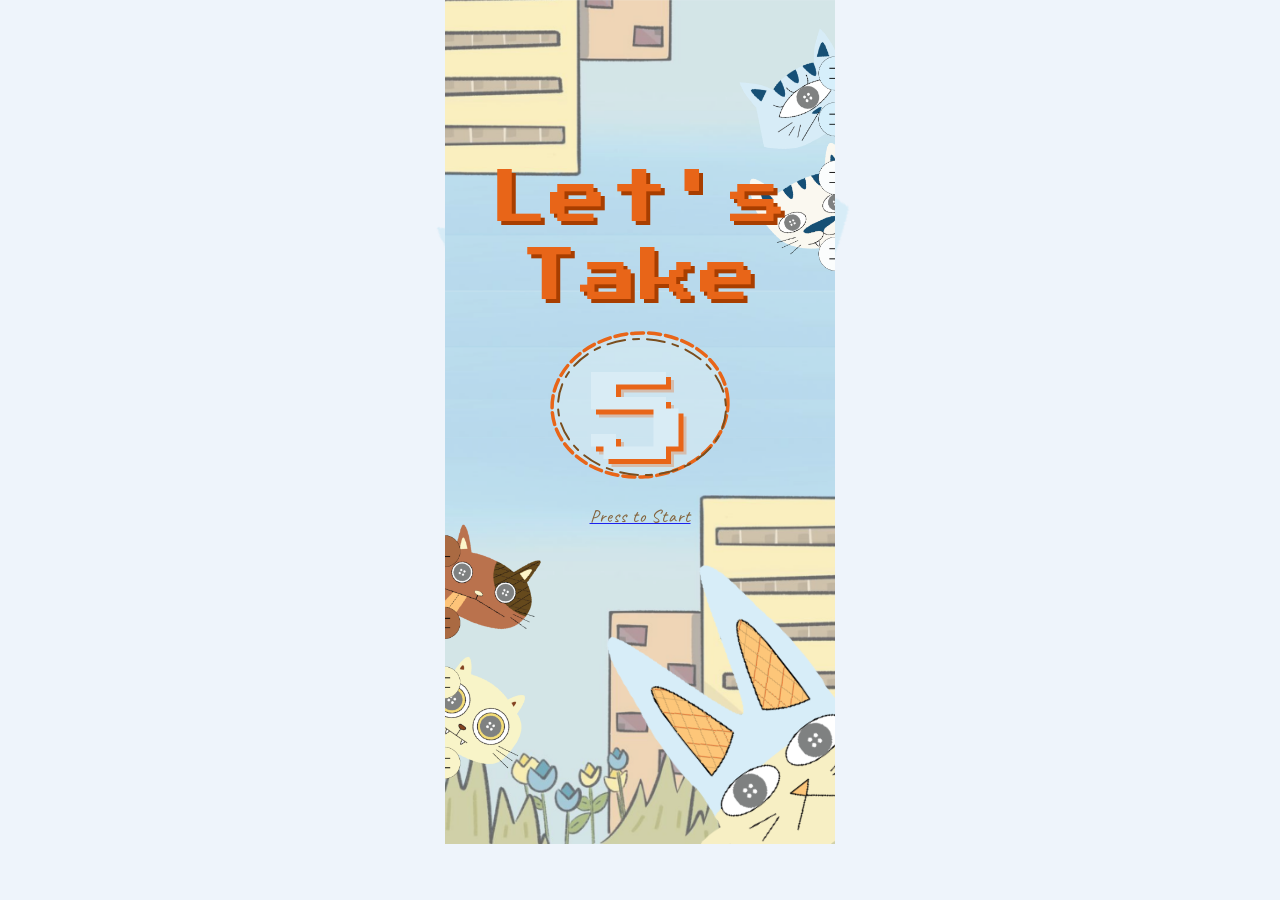
<file: index.html>
<!DOCTYPE html>
<html lang="en">
<head>
<meta charset="UTF-8">
<meta name="viewport" content="width=device-width, initial-scale=1.0, maximum-scale=1.0">
<title>Let's Take 5</title>
<link href="https://fonts.googleapis.com/css2?family=Press+Start+2P&family=Caveat:wght@600&display=swap" rel="stylesheet">
<link rel="stylesheet" href="styles.css">
</head>
<body>

<div id="phone">
  <!-- ════ TOP LEFT GRAPHIC ════ -->
  <img id="left-graphic" src="graphics/microsite quiz cats2.png" alt="top left graphic" />

  <!-- ════ TOP RIGHT GRAPHIC ════ -->
  <img id="active-graphic" src="graphics/microsite quiz (1).png" alt="top right graphic" />

  

<!-- ════ TITLE ════ -->
<div class="title-wrap">
  <span class="title-line">Let's</span>
  <span class="title-line">Take</span>
</div>


<!-- ════ BIG 5 BUTTON ════ -->
<a class="btn-wrap" id="startBtn" href="start.html" onclick="goStart(event)" role="button" aria-label="Press to start">
  <div class="btn-inner">
  <svg class="oval-svg" width="220" height="180" viewBox="0 0 220 180" xmlns="http://www.w3.org/2000/svg">
    <!-- hand-drawn oval ring 1 -->
    <ellipse class="oval-ring" cx="110" cy="88" rx="88" ry="72"
      fill="#ddeef5" fill-opacity="0.55"
      stroke="#e86518" stroke-width="3.5"
      stroke-dasharray="12 5"
      stroke-linecap="round"
      transform="rotate(-4, 110, 88)"/>
    <!-- hand-drawn oval ring 2 (offset for sketch feel) -->
    <ellipse cx="112" cy="90" rx="84" ry="68"
      fill="none"
      stroke="#7a4e1e" stroke-width="2"
      stroke-dasharray="18 8 6 8"
      stroke-linecap="round"
      transform="rotate(3, 112, 90)"/>
    <!-- ripple placeholder -->
    <circle id="rippleEl" cx="110" cy="88" r="0" fill="none" stroke="#e86518" stroke-width="2" opacity="0"/>
  </svg>
  <!-- Pixel 5 overlaid -->
  <div class="pixel-5">5</div>
  <div class="press-label">Press to Start</div>
  </div>
</a>




  <!-- ════ BOTTOM RIGHT GRAPHIC ════ -->
  <img id="bottom-right-graphic" src="graphics/microsite quiz bigcat1.png" alt="bottom right graphic" />

</div><!-- /#phone -->

<script>
function goStart(e) {
  e.preventDefault();
  const btn = document.getElementById('startBtn');
  const ripple = document.getElementById('rippleEl');

  // animate ripple
  ripple.setAttribute('r', '10');
  ripple.setAttribute('opacity', '0.6');
  ripple.style.animation = 'none';
  void ripple.offsetWidth;
  ripple.style.animation = 'ripple 0.5s ease-out forwards';

  // brief delay then navigate
  setTimeout(() => {
    window.location.href = 'start.html';
  }, 400);
}
</script>

</body>
</html>
</file>
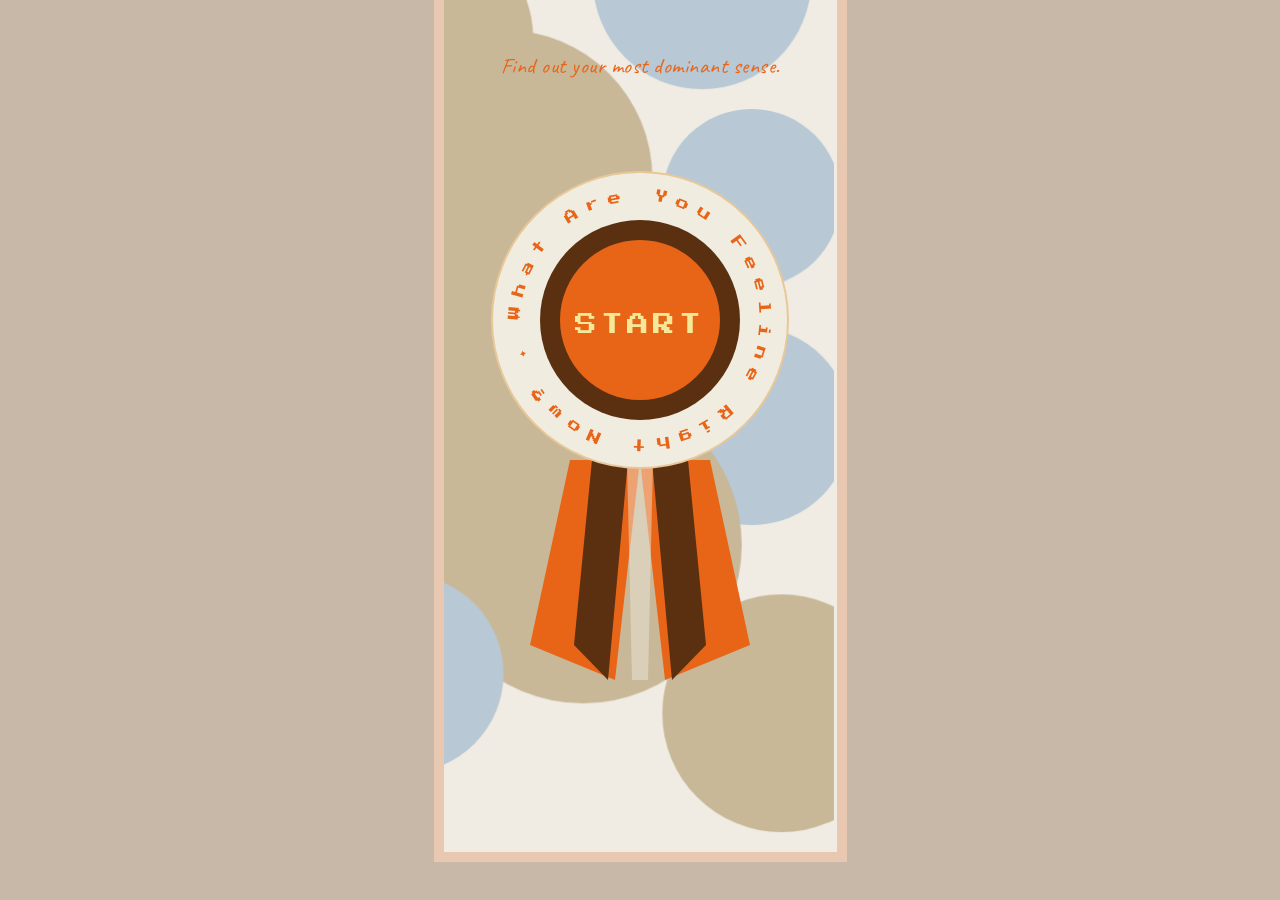
<file: quiz.html>
<!DOCTYPE html>
<html lang="en">
<head>
<meta charset="UTF-8">
<meta name="viewport" content="width=device-width, initial-scale=1.0, maximum-scale=1.0">
<title>Feeline Personality Quiz</title>
<link href="https://fonts.googleapis.com/css2?family=Press+Start+2P&family=Caveat:wght@600&display=swap" rel="stylesheet">
<style>
* { margin: 0; padding: 0; box-sizing: border-box; }

body {
  width: 100%;
  min-height: 100vh;
  background: #c8b8a8;
  display: flex;
  align-items: flex-start;
  justify-content: center;
  font-family: 'Press Start 2P', monospace;
}

#phone {
  position: relative;
  width: 393px;
  height: 852px;
  overflow: hidden;
  flex-shrink: 0;
  /* soft peach border like reference */
  outline: 10px solid #e8c8b0;
  background: #f0ece4;
}

/* ── BACKGROUND CIRCLES canvas ── */
#bgCanvas {
  position: absolute;
  top: 0; left: 0;
  width: 390px;
  height: 844px;
  display: block;
}

/* ── SUBTITLE TEXT ── */
.subtitle {
  position: absolute;
  top: 52px;
  left: 0; right: 0;
  text-align: center;
  font-family: 'Caveat', cursive;
  font-size: 22px;
  color: #e86518;
  letter-spacing: 0.5px;
  z-index: 5;
  pointer-events: none;
}

/* ── ROSETTE WRAPPER ── */
#rosette-wrap {
  position: absolute;
  top: 170px;
  left: 50%;
  transform: translateX(-50%);
  width: 320px;
  display: flex;
  flex-direction: column;
  align-items: center;
  cursor: pointer;
  z-index: 10;
  -webkit-tap-highlight-color: transparent;
}

/* ── IDLE BOB ANIMATION ── */
@keyframes rosetteBob {
  0%,100% { transform: translateX(-50%) translateY(0px);   }
  50%      { transform: translateX(-50%) translateY(-10px); }
}
@keyframes rosetteHover {
  0%,100% { transform: translateX(-50%) translateY(0px) scale(1.06) rotate(-1deg); }
  25%      { transform: translateX(-50%) translateY(-8px) scale(1.07) rotate(1.5deg); }
  75%      { transform: translateX(-50%) translateY(-4px) scale(1.065) rotate(-1.5deg); }
}
@keyframes ringRotate {
  from { transform: rotate(0deg); }
  to   { transform: rotate(360deg); }
}
@keyframes ringRotateFast {
  from { transform: rotate(0deg); }
  to   { transform: rotate(360deg); }
}
@keyframes startPulse {
  0%,100% { letter-spacing: 4px; text-shadow: 2px 2px 0 #a06000; }
  50%      { letter-spacing: 7px; text-shadow: 3px 3px 0 #c07800, 0 0 16px rgba(255,180,60,0.5); }
}
@keyframes ribbonWave {
  0%,100% { transform: skewX(0deg) scaleY(1); }
  30%      { transform: skewX(3deg) scaleY(1.02); }
  70%      { transform: skewX(-3deg) scaleY(1.02); }
}
@keyframes pressDown {
  0%   { transform: translateX(-50%) scale(1); }
  40%  { transform: translateX(-50%) scale(0.94) translateY(6px); }
  70%  { transform: translateX(-50%) scale(1.02) translateY(-2px); }
  100% { transform: translateX(-50%) scale(1) translateY(0); }
}
@keyframes sparkleOut {
  0%   { transform: scale(0) rotate(0deg);   opacity: 1; }
  60%  { transform: scale(1.4) rotate(200deg); opacity: 1; }
  100% { transform: scale(1) rotate(360deg);  opacity: 0; }
}
@keyframes catBounce {
  0%,100% { transform: translateY(0px); }
  50%      { transform: translateY(-5px); }
}

/* idle animation */
#rosette-wrap { animation: rosetteBob 2.8s ease-in-out infinite; }
#rosette-wrap:hover { animation: rosetteHover 1.4s ease-in-out infinite; }
#rosette-wrap:active { animation: pressDown 0.35s ease forwards; }

#outer-ring-svg {
  animation: ringRotate 12s linear infinite;
}
#rosette-wrap:hover #outer-ring-svg {
  animation: ringRotateFast 3s linear infinite;
}

.start-label {
  font-family: 'Press Start 2P', monospace;
  font-size: 22px;
  color: #f5e898;
  animation: startPulse 1.8s ease-in-out infinite;
  position: absolute;
  top: 50%; left: 50%;
  transform: translate(-50%, -50%);
  white-space: nowrap;
  pointer-events: none;
  z-index: 15;
}

.ribbon-svg {
  animation: ribbonWave 2.8s ease-in-out infinite;
  transform-origin: top center;
}
#rosette-wrap:hover .ribbon-svg {
  animation: ribbonWave 0.9s ease-in-out infinite;
}

.sparkle-el {
  position: absolute;
  font-size: 16px;
  pointer-events: none;
  z-index: 20;
  animation: sparkleOut 0.65s ease-out forwards;
  user-select: none;
}
</style>
</head>
<body>
<div id="phone">

  <!-- ── BACKGROUND ── -->
  <canvas id="bgCanvas" width="393" height="852"></canvas>

  <!-- ── SUBTITLE ── -->
  <p class="subtitle">Find out your most dominant sense.</p>

  <!-- ── ROSETTE + RIBBONS ── -->
  <div id="rosette-wrap" onclick="handleStart(event)">

    <!-- ROSETTE DISC -->
    <svg style="position:relative; z-index:9; display:block;"
      width="300" height="300" viewBox="0 0 300 300" xmlns="http://www.w3.org/2000/svg">

      <!-- cream outer disc -->
      <circle cx="150" cy="150" r="148" fill="#f0ece0" stroke="#e8c898" stroke-width="2"/>

      <!-- rotating text ring -->
      <g id="outer-ring-svg" style="transform-origin:150px 150px;">
        <defs>
          <path id="textCircle" d="M 150,150 m -118,0 a 118,118 0 1,1 236,0 a 118,118 0 1,1 -236,0"/>
        </defs>
        <text font-family="'Press Start 2P', monospace" font-size="13.5" fill="#e86518" letter-spacing="8">
          <textPath href="#textCircle" startOffset="0%">
            What Are You Feeline Right Now? ✦
          </textPath>
        </text>
      </g>

      <!-- dark brown ring -->
      <circle cx="150" cy="150" r="100" fill="#5a3010"/>

      <!-- orange centre -->
      <circle cx="150" cy="150" r="80" fill="#e86518"/>

      <!-- START centred in SVG -->
      <text x="150" y="158" text-anchor="middle" dominant-baseline="middle"
        font-family="'Press Start 2P', monospace" font-size="22"
        fill="#f5e898" letter-spacing="4">START</text>
    </svg>

    <!-- no separate START overlay needed -->

    <!-- RIBBONS directly below disc -->
    <svg class="ribbon-svg" style="display:block; position:relative; z-index:8; margin-top:-10px;"
      width="220" height="220" viewBox="0 0 220 220" xmlns="http://www.w3.org/2000/svg">
      <!-- left ribbon tail -->
      <polygon points="40,0 110,0 85,220 0,185"   fill="#e86518"/>
      <polygon points="62,0 98,0  78,220 44,185"  fill="#5a3010"/>
      <!-- right ribbon tail -->
      <polygon points="110,0 180,0 220,185 135,220" fill="#e86518"/>
      <polygon points="122,0 158,0 176,185 142,220" fill="#5a3010"/>
      <!-- cream centre stripe -->
      <polygon points="97,0 123,0 118,220 102,220" fill="#f0ece0" opacity="0.45"/>
    </svg>

  </div><!-- /#rosette-wrap -->

</div><!-- /#phone -->

<script>
/* ── Draw background circles ── */
(function() {
  const c = document.getElementById('bgCanvas');
  const ctx = c.getContext('2d');
  ctx.fillStyle = '#f0ece4';
  ctx.fillRect(0, 0, 390, 844);

  const circles = [
    { x:  -30, y:  40, r: 120, colors: ['#c8b898','#e0ceb0','#f0e8d0'] },
    { x:  260, y:  -20, r: 110, colors: ['#b8c8d4','#ccdae4','#deeaf2'] },
    { x:   60, y: 180, r: 150, colors: ['#c8b898','#ddd0b8','#f0e8d4'] },
    { x:  310, y: 200, r:  90, colors: ['#b8c8d4','#ccdae4'] },
    { x: -20,  y: 400, r: 130, colors: ['#c8b898','#ddd0b8'] },
    { x: 310,  y: 430, r: 100, colors: ['#b8c8d4','#dde8f0'] },
    { x: 140,  y: 550, r: 160, colors: ['#c8b898','#e0d0b8','#f0e8d4'] },
    { x: -40,  y: 680, r: 100, colors: ['#b8c8d4','#ccdae4'] },
    { x: 340,  y: 720, r: 120, colors: ['#c8b898','#ddd0b8'] },
  ];

  circles.forEach(({ x, y, r, colors }) => {
    // draw concentric rings
    const rings = 3;
    for (let i = rings; i >= 0; i--) {
      ctx.beginPath();
      ctx.arc(x, y, r * (1 - i * 0.22), 0, Math.PI * 2);
      ctx.fillStyle = colors[Math.min(i, colors.length - 1)];
      ctx.fill();
    }
  });
})();

/* ── Sparkle on click ── */
const STARS = ['✦','✧','★','✨','◆','⭐'];
function spawnSparkles() {
  const wrap = document.getElementById('rosette-wrap');
  const phone = document.getElementById('phone');
  const wr = wrap.getBoundingClientRect();
  const pr = phone.getBoundingClientRect();
  const cx = (wr.left - pr.left) + wr.width / 2;
  const cy = (wr.top  - pr.top)  + 150; // centre of rosette disc
  for (let i = 0; i < 10; i++) {
    const s = document.createElement('div');
    s.className = 'sparkle-el';
    s.textContent = STARS[Math.floor(Math.random() * STARS.length)];
    const angle = (Math.PI * 2 / 10) * i + Math.random() * 0.3;
    const dist  = 130 + Math.random() * 50;
    s.style.left  = (cx + Math.cos(angle) * dist - 8) + 'px';
    s.style.top   = (cy + Math.sin(angle) * dist - 8) + 'px';
    s.style.color = ['#e86518','#ffaa40','#ff6030','#ffd060','#7ac8e8','#f0d080'][Math.floor(Math.random()*6)];
    s.style.animationDelay = (i * 0.05) + 's';
    phone.appendChild(s);
    setTimeout(() => s.remove(), 750);
  }
}

function handleStart(e) {
  e.preventDefault();
  spawnSparkles();
  // navigate after short delay
  setTimeout(() => {
    window.location.href = 'quiz-questions.html';
  }, 400);
}
</script>
</body>
</html>
</file>
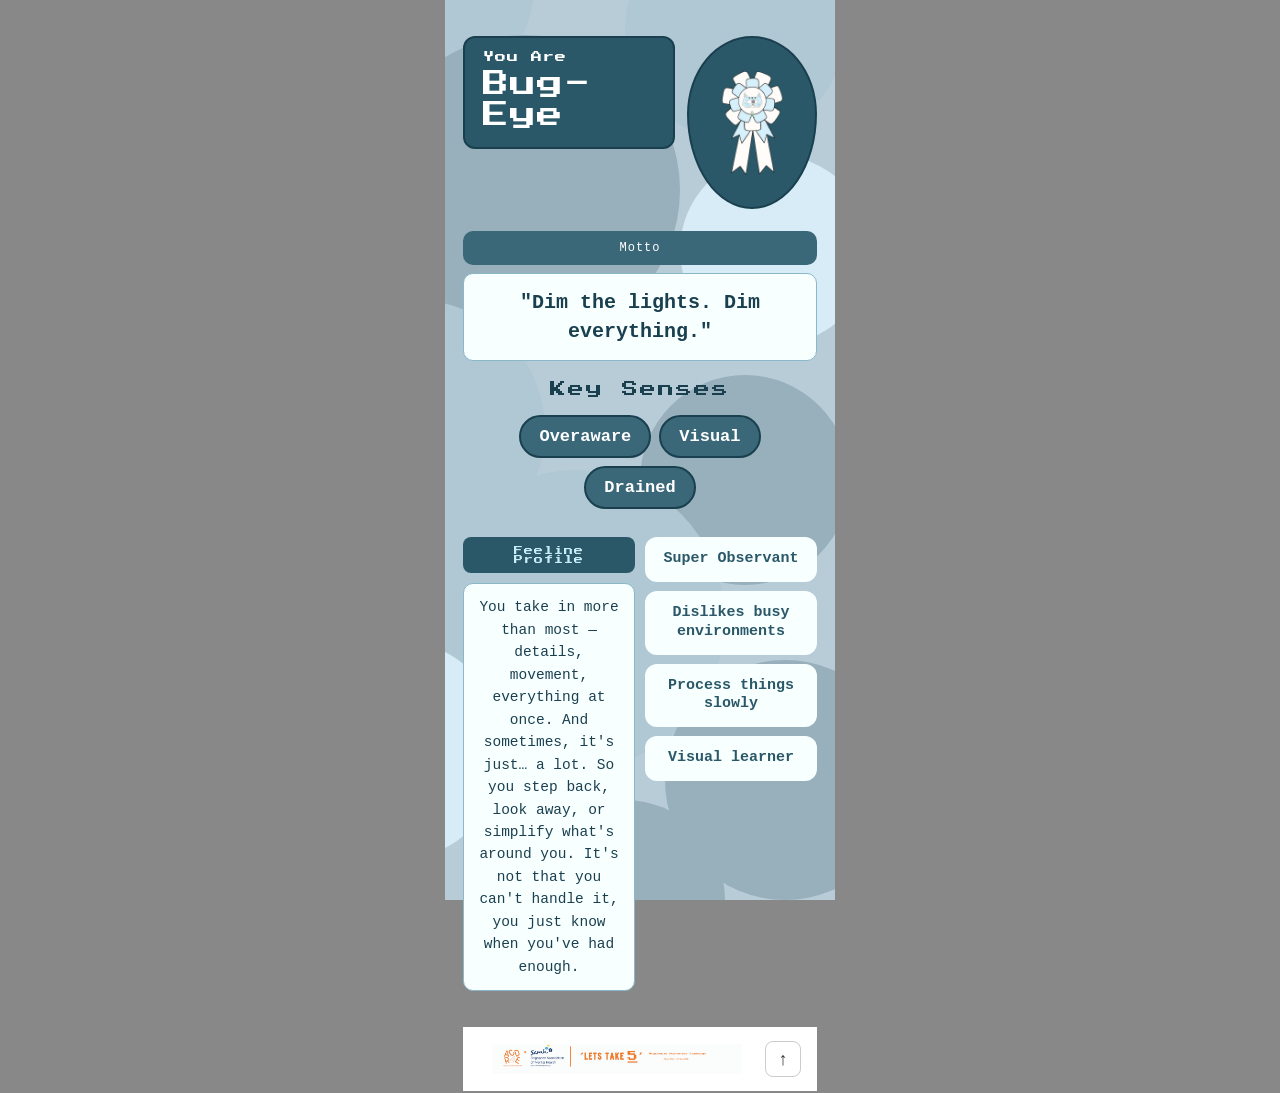
<file: result-bugeye.html>
<!DOCTYPE html>
<html lang="en">
<head>
<meta charset="UTF-8">
<meta name="viewport" content="width=device-width, initial-scale=1.0, maximum-scale=1.0">
<title>Your Feeline Result</title>
<link href="https://fonts.googleapis.com/css2?family=Press+Start+2P&family=Caveat:wght@500;600;700&display=swap" rel="stylesheet">
<style>
* { margin: 0; padding: 0; box-sizing: border-box; }

body {
  display: flex;
  justify-content: center;
  background: #888;
  font-family: 'Agrandir - Free For Personal Use/Agrandir-GrandLight.otf', monospace;
  font-size: 10px;
}

#phone {
  position: relative;
  width: 390px;
  min-height: 844px;
  overflow-x: hidden;
  overflow-y: auto;
  flex-shrink: 0;
  scrollbar-width: none;
}
#phone::-webkit-scrollbar { display: none; }

/* ── BG CANVAS ── */
#bgCanvas {
  position: fixed;
  top: 0; left: 50%;
  transform: translateX(-50%);
  width: 390px;
  height: 100vh;
  z-index: 0;
  pointer-events: none;
}

/* ── ALL CONTENT ── */
.page {
  position: relative;
  z-index: 1;
  padding: 36px 18px 0;
}

/* ── TOP ROW: name box + medal ── */
.top-row {
  display: flex;
  align-items: flex-start;
  gap: 12px;
  margin-bottom: 22px;
  opacity: 0;
  animation: slideInLeft 0.55s cubic-bezier(.34,1.28,.64,1) 0.1s forwards;
}
.name-block {
  flex: 1;
}
.you-are-label {
  font-family: 'Press Start 2P', monospace;
  font-size: 11px;
  display: block;
  margin-bottom: 6px;
  letter-spacing: 1px;
}
.char-name {
  font-family: 'Press Start 2P', monospace;
  font-size: 26px;
  line-height: 1.2;
  display: block;
  letter-spacing: 1px;
}
.name-box {
  border-radius: 12px;
  border-width: 2.5px;
  border-style: solid;
  padding: 14px 18px 16px;
}

/* medal placeholder (right of name) */
.medal-placeholder {
  width: 130px;
  flex-shrink: 0;
  aspect-ratio: 3/4;
  border-radius: 50% 50% 50% 50% / 45% 45% 55% 55%;
  border-width: 2px;
  border-style: solid;
  display: flex;
  align-items: center;
  justify-content: center;
  font-family: 'Press Start 2P', monospace;
  font-size: 7px;
  text-align: center; 
  line-height: 1.8;
  padding: 10px;
  opacity: 0;
  animation: slideInRight 0.55s cubic-bezier(.34,1.28,.64,1) 0.2s forwards;
  position: relative;
  overflow: hidden;
}

.medal-placeholder img {
  width: 220px;
  height: 220px;
  object-fit: contain;
  display: block;
}

/* ribbon tails under medal */
.medal-placeholder::after {
  content: '';
  position: absolute;
  bottom: -18px; left: 50%;
  transform: translateX(-50%);
  width: 60px; height: 40px;
  border-left: 18px solid transparent;
  border-right: 18px solid transparent;
}

/* ── MOTTO ── */
.motto-section {
  margin-bottom: 20px;
  opacity: 0;
  animation: fadeUp 0.5s ease 0.35s forwards;
}
.motto-label {
  font-family: 'Schoolbell-Regular.ttf', monospace;
  font-size: 12px;
  letter-spacing: 1px;
  text-align: center;
  padding: 10px;
  border-radius: 10px;
  margin-bottom: 8px;
  display: block;
}
.motto-text {
  font-family: 'Schoolbell-Regular.ttf',monospace;
  border-radius: 10px;
  padding: 14px 18px;
  font-size: 20px;
  font-weight: 600;
  line-height: 1.45;
  text-align: center;
  border-width: 1.5px;
  border-style: solid;
  
}

/* ── KEY SENSES ── */
.senses-section {
  margin-bottom: 28px;
  text-align: center;
}
.senses-title {
  font-family: 'Press Start 2P', monospace;
  font-size: 16px;
  letter-spacing: 2px;
  margin-bottom: 18px;
  display: block;
  opacity: 0;
  animation: fadeUp 0.5s ease 0.5s forwards;
}
.senses-pills {
  display: flex;
  justify-content: center;
  gap: 8px;
  flex-wrap: wrap;
}
.sense-pill {
  border-radius: 50px;
  padding: 10px 18px;
  font-size: 17px;
  font-weight: 600;
  border-width: 2px;
  border-style: solid;
  opacity: 0;
  white-space: nowrap;
}
.sense-pill:nth-child(1) { animation: popIn 0.45s cubic-bezier(.34,1.56,.64,1) 0.58s forwards; }
.sense-pill:nth-child(2) { animation: popIn 0.45s cubic-bezier(.34,1.56,.64,1) 0.68s forwards; }
.sense-pill:nth-child(3) { animation: popIn 0.45s cubic-bezier(.34,1.56,.64,1) 0.78s forwards; }

/* ── PROFILE SECTION ── */
.profile-section {
  display: grid;
  grid-template-columns: 1fr 1fr;
  gap: 10px;
  margin-bottom: 0;
  padding-bottom: 28px;
  opacity: 0;
  animation: fadeUp 0.55s ease 0.85s forwards;
}
.profile-left { display: flex; flex-direction: column; gap: 10px; }
.profile-label {
  font-family: 'Press Start 2P', monospace;
  font-size: 9px;
  letter-spacing: 1px;
  padding: 9px 12px;
  border-radius: 8px;
  display: block;
  text-align: center;
}
.profile-text-box {
  border-radius: 10px;
  padding: 12px 14px;
  font-size: 14.5px;
  font-weight: 500;
  line-height: 1.55;
  text-align: center;
  flex: 1;
  border-width: 1.5px;
  border-style: solid;
  font-family: 'Schoolbell-Regular.ttf', monospace;
}
.profile-right { display: flex; flex-direction: column; gap: 9px; }
.trait-pill {
  border-radius: 12px;
  padding: 13px 12px;
  font-size: 15px;
  font-weight: 600;
  text-align: center;
  line-height: 1.25;
  border-width: 0;
}

/* ── FOOTER ── */
.footer {
  position: relative;
  z-index: 2;
  background: #fff;
  padding: 14px 16px;
  margin-top: 8px;
  display: flex;
  align-items: center;
  gap: 10px;
  opacity: 0;
  animation: fadeUp 0.4s ease 1.1s forwards;
}
.footer-img {
  flex: 1;
  width: 100%;
  max-height: 30px;
  object-fit: contain;
  display: inline-block;
}
.share-btn-img {
  width: 36px;
  height: 36px;
  border-radius: 8px;
  border: 1.5px solid rgba(0,0,0,0.2);
  background: transparent;
  display: flex;
  align-items: center;
  justify-content: center;
  font-size: 18px;
  color: #333;
  cursor: pointer;
  flex-shrink: 0;
}
.share-btn-img:hover {
  background: rgba(0,0,0,0.05);
}

/* ── KEYFRAMES ── */
@keyframes slideInLeft {
  from { opacity: 0; transform: translateX(-30px); }
  to   { opacity: 1; transform: translateX(0); }
}
@keyframes slideInRight {
  from { opacity: 0; transform: translateX(30px); }
  to   { opacity: 1; transform: translateX(0); }
}
@keyframes fadeUp {
  from { opacity: 0; transform: translateY(18px); }
  to   { opacity: 1; transform: translateY(0); }
}
@keyframes popIn {
  from { opacity: 0; transform: scale(0.6); }
  to   { opacity: 1; transform: scale(1); }
}
@keyframes bobFloat {
  0%,100% { transform: translateY(0px) rotate(0deg); }
  50%      { transform: translateY(-6px) rotate(1.5deg); }
}
.medal-placeholder.loaded {
  animation: bobFloat 3s ease-in-out infinite !important;
  opacity: 1;
}
</style>
</head>
<body>
<canvas id="bgCanvas" width="390" height="844"></canvas>
<div id="phone">
  <div class="page" id="pageContent">
    <!-- injected by JS -->
  </div>
</div>

<script>
/* ══════════ THEME DATA ══════════ */
const CHARS = {
  a: {
    name: 'Echo',
    img: 'graphics/echomedal.png',
    theme: {
      bg: '#e86518',
      bgCircles: ['#f07828','#d05810','#f89050','#e07030','#c84808','#faa060','#d86020'],
      nameBg: '#f5f0d0', nameBorder: '#e86518', nameText: '#e86518',
      mottoLabelBg: '#e86518', mottoLabelText: '#fff',
      mottoBoxBg: '#d0e8f8', mottoBoxBorder: '#a0c8e8', mottoBoxText: '#3060a0',
      sensesTitle: '#fff',
      pillBg: '#f5f0d0', pillBorder: '#e86518', pillText: '#e86518',
      profileLabelBg: '#d05808', profileLabelText: '#fff',
      profileBoxBg: '#f5f0d0', profileBoxBorder: '#e8c888', profileBoxText: '#c06010',
      traitBg: '#e86518', traitText: '#fff',
      footerBorder: 'rgba(255,255,255,0.3)', footerText: '#fff',
    },
    motto: '"Turn it down. Not me, everything else."',
    senses: ['Hyper-aware', 'Zoned-in', 'Overstimulated'],
    profile: 'You don\'t just notice things, you take them in fully. Small details can feel amplified, even when nothing is technically wrong. So you find ways to soften the world by stepping back, tuning out, or just sitting in quiet. That sensitivity isn\'t a flaw. It\'s awareness that needs space.',
    traits: ['Detail-oriented', 'Easily distracted', 'Calm and Quiet', 'Active listener'],
  },
  b: {
    name: 'Tip-Toe',
    img: 'graphics/tiptoemedal.png',
    theme: {
      bg: '#8a7450',
      bgCircles: ['#9a8460','#7a6440','#b09878','#6a5430','#c0a888','#706040','#a08868'],
      nameBg: '#f5f0d8', nameBorder: '#9a7040', nameText: '#5a3810',
      mottoLabelBg: '#6a5030', mottoLabelText: '#f5f0d8',
      mottoBoxBg: '#5a3818', mottoBoxBorder: '#7a5028', mottoBoxText: '#f5e8c8',
      sensesTitle: '#f5f0d8',
      pillBg: '#f5f0d8', pillBorder: '#9a7040', pillText: '#5a3810',
      profileLabelBg: '#4a3010', profileLabelText: '#f5f0d8',
      profileBoxBg: '#4a3010', profileBoxBorder: '#7a5028', profileBoxText: '#f5e8c8',
      traitBg: '#f5f0d8', traitText: '#5a3810',
      footerBorder: 'rgba(255,255,255,0.2)', footerText: '#f5f0d8',
    },
    motto: '"Don\'t ask, just let me hold something."',
    senses: ['Restless', 'Physical', 'Self-soothing'],
    profile: 'You process things through your body before your mind catches up. That need to move, hold, or adjust isn\'t random — it\'s how you steady yourself. What looks small from the outside is actually you keeping things together. You\'re not restless. You\'re regulating.',
    traits: ['Always fidgeting', 'Feels before thinking', 'Creative about the world', 'Socially aware'],
  },
  c: {
    name: 'Nibbles',
    img: 'graphics/nibblesmedal.png',
    theme: {
      bg: '#f0e4a0',
      bgCircles: ['#e8d888','#d8c878','#f8f0b8','#c8b860','#e0d090','#b8a850','#f0e8a8'],
      nameBg: '#c07838', nameBorder: '#8a5020', nameText: '#fff',
      mottoLabelBg: '#6a3a10', mottoLabelText: '#f5f0d8',
      mottoBoxBg: '#f8f0d0', mottoBoxBorder: '#c09050', mottoBoxText: '#6a3a10',
      sensesTitle: '#7a4818',
      pillBg: '#c07838', pillBorder: '#8a5020', pillText: '#fff',
      profileLabelBg: '#5a2808', profileLabelText: '#f5f0d8',
      profileBoxBg: '#fff8e8', profileBoxBorder: '#c09050', profileBoxText: '#6a3a10',
      traitBg: '#6a3a10', traitText: '#f5f0d8',
      footerBorder: 'rgba(100,60,10,0.3)', footerText: '#6a3a10',
    },
    motto: '"I just need one bite and I\'ll be okay."',
    senses: ['Comfort-seeking', 'Soft', 'Nostalgic'],
    profile: 'You return to what feels familiar when things don\'t. Not because you\'re avoiding anything — but because you know what helps. Comfort, for you, isn\'t big or dramatic. It\'s quiet, repetitive, and deeply personal. And that softness you rely on is also what makes others feel safe around you.',
    traits: ['Super Particular', 'Finds comfort in small things', 'Brings warmth and ease to others', 'Operates with fixed routines'],
  },
  d: {
    name: 'Sniffy',
    img: 'graphics/sniffymedal.png',
    theme: {
      bg: '#607880',
      bgCircles: ['#708890','#506870','#809898','#405860','#8aaaaa','#304850','#70909a'],
      nameBg: '#2a5060', nameBorder: '#1a3848', nameText: '#fff',
      mottoLabelBg: '#1a3848', mottoLabelText: '#c8e8f0',
      mottoBoxBg: '#f8ffff', mottoBoxBorder: '#7ab0b8', mottoBoxText: '#1a3848',
      sensesTitle: '#f0f8f8',
      pillBg: '#2a5060', pillBorder: '#1a3848', pillText: '#c8e8f0',
      profileLabelBg: '#1a3848', profileLabelText: '#c8e8f0',
      profileBoxBg: '#f8ffff', profileBoxBorder: '#7ab0b8', profileBoxText: '#1a3848',
      traitBg: '#2a5060', traitText: '#c8e8f0',
      footerBorder: 'rgba(200,240,250,0.3)', footerText: '#c8e8f0',
    },
    motto: '"I need Fresh Air Immediately"',
    senses: ['Intuitive', 'Sensitive', 'Atmospheric'],
    profile: 'You don\'t just notice spaces, you feel them. A smell, a shift in air, a subtle change — your body picks it up before you can explain why. When something feels off, you trust it. When something feels calm, you stay. You are deeply intuitive, moving through the world by sensing what can\'t always be seen.',
    traits: ['Picks up vibes instantly', 'Adapts well', 'Sentimental and emotional', 'Needs space to reset'],
  },
  e: {
    name: 'Bug-Eye',
    img: 'graphics/bugeyemedal.png',
    theme: {
      bg: '#b8ccd8',
      bgCircles: ['#a8c0cc','#98b0bc','#c8dce8','#88a0ac','#d8ecf8','#789098','#b0c8d4'],
      nameBg: '#2a5868', nameBorder: '#1a4050', nameText: '#fff',
      mottoLabelBg: '#3a6878', mottoLabelText: '#fff',
      mottoBoxBg: '#f8ffff', mottoBoxBorder: '#8ab8c8', mottoBoxText: '#1a4050',
      sensesTitle: '#1a4050',
      pillBg: '#3a6878', pillBorder: '#1a4050', pillText: '#fff',
      profileLabelBg: '#2a5868', profileLabelText: '#c8ecf8',
      profileBoxBg: '#f8ffff', profileBoxBorder: '#8ab8c8', profileBoxText: '#1a4050',
      traitBg: '#f8ffff', traitText: '#2a5868',
      footerBorder: 'rgba(42,88,104,0.25)', footerText: '#2a5868',
    },
    motto: '"Dim the lights. Dim everything."',
    senses: ['Overaware', 'Visual', 'Drained'],
    profile: 'You take in more than most — details, movement, everything at once. And sometimes, it\'s just… a lot. So you step back, look away, or simplify what\'s around you. It\'s not that you can\'t handle it, you just know when you\'ve had enough.',
    traits: ['Super Observant', 'Dislikes busy environments', 'Process things slowly', 'Visual learner'],
  },
};

/* ── READ URL PARAM ── */
const key = 'e';
const C = CHARS[key] || CHARS['a'];
const T = C.theme;

/* ── DRAW BG CANVAS ── */
(function() {
  const canvas = document.getElementById('bgCanvas');
  const ctx = canvas.getContext('2d');
  canvas.height = Math.max(window.innerHeight, 844);
  ctx.fillStyle = T.bg;
  ctx.fillRect(0, 0, 390, canvas.height);
  const positions = [
    { x: -40,  y:  -20, r: 130 },
    { x: 290,  y:   30, r: 110 },
    { x:  80,  y:  190, r: 155 },
    { x: 330,  y:  250, r:  95 },
    { x: -30,  y:  430, r: 130 },
    { x: 300,  y:  480, r: 105 },
    { x: 130,  y:  620, r: 150 },
    { x: -50,  y:  750, r: 110 },
    { x: 340,  y:  780, r: 120 },
    { x: 180,  y:  900, r: 100 },
  ];
  positions.forEach(({ x, y, r }) => {
    for (let i = 3; i >= 0; i--) {
      ctx.beginPath();
      ctx.arc(x, y, r * (1 - i * 0.2), 0, Math.PI * 2);
      ctx.fillStyle = T.bgCircles[Math.floor(Math.random() * T.bgCircles.length)];
      ctx.fill();
    }
  });
})();

/* ── BUILD PAGE ── */
const page = document.getElementById('pageContent');
page.innerHTML = `
  <!-- TOP ROW -->
  <div class="top-row">
    <div class="name-block">
      <div class="name-box" style="background:${T.nameBg}; border-color:${T.nameBorder};">
        <span class="you-are-label" style="color:${T.nameText};">You Are</span>
        <span class="char-name" style="color:${T.nameText};">${C.name}</span>
      </div>
    </div>
    <div class="medal-placeholder" id="medal"
  style="background:${T.nameBg}; border-color:${T.nameBorder}; color:${T.nameText};">
  <img src="${C.img}" alt="${C.name}" onerror="this.style.display='none';">
</div>
  </div>

  <!-- MOTTO -->
  <div class="motto-section">
    <span class="motto-label" style="background:${T.mottoLabelBg}; color:${T.mottoLabelText};">Motto</span>
    <div class="motto-text" style="background:${T.mottoBoxBg}; border-color:${T.mottoBoxBorder}; color:${T.mottoBoxText};">${C.motto}</div>
  </div>

  <!-- KEY SENSES -->
  <div class="senses-section">
    <span class="senses-title" style="color:${T.sensesTitle};">Key  Senses</span>
    <div class="senses-pills">
      ${C.senses.map(s => `<div class="sense-pill" style="background:${T.pillBg}; border-color:${T.pillBorder}; color:${T.pillText};">${s}</div>`).join('')}
    </div>
  </div>

  <!-- FEELINE PROFILE -->
  <div class="profile-section">
    <div class="profile-left">
      <span class="profile-label" style="background:${T.profileLabelBg}; color:${T.profileLabelText};">Feeline Profile</span>
      <div class="profile-text-box" style="background:${T.profileBoxBg}; border-color:${T.profileBoxBorder}; color:${T.profileBoxText};">${C.profile}</div>
    </div>
    <div class="profile-right">
      ${C.traits.map(t => `<div class="trait-pill" style="background:${T.traitBg}; color:${T.traitText};">${t}</div>`).join('')}
    </div>
  </div>

  <!-- FOOTER -->
  <div class="footer">
  <img class="footer-img" src="graphics/microsite quiz footer.png" alt="Let's Take 5 — Psychosis Awareness Campaign">
  <button class="share-btn-img" onclick="share()">↑</button>
</div>
`;

/* ── MEDAL BOB after entry ── */
setTimeout(() => {
  document.getElementById('medal').classList.add('loaded');
}, 800);

/* ── SHARE ── */
function share() {
  if (navigator.share) {
    navigator.share({ title: "I'm " + C.name + "!", text: C.motto, url: window.location.href });
  } else {
    navigator.clipboard.writeText(window.location.href).then(() => alert('Link copied!'));
  }
}
</script>
</body>
</html>
</file>
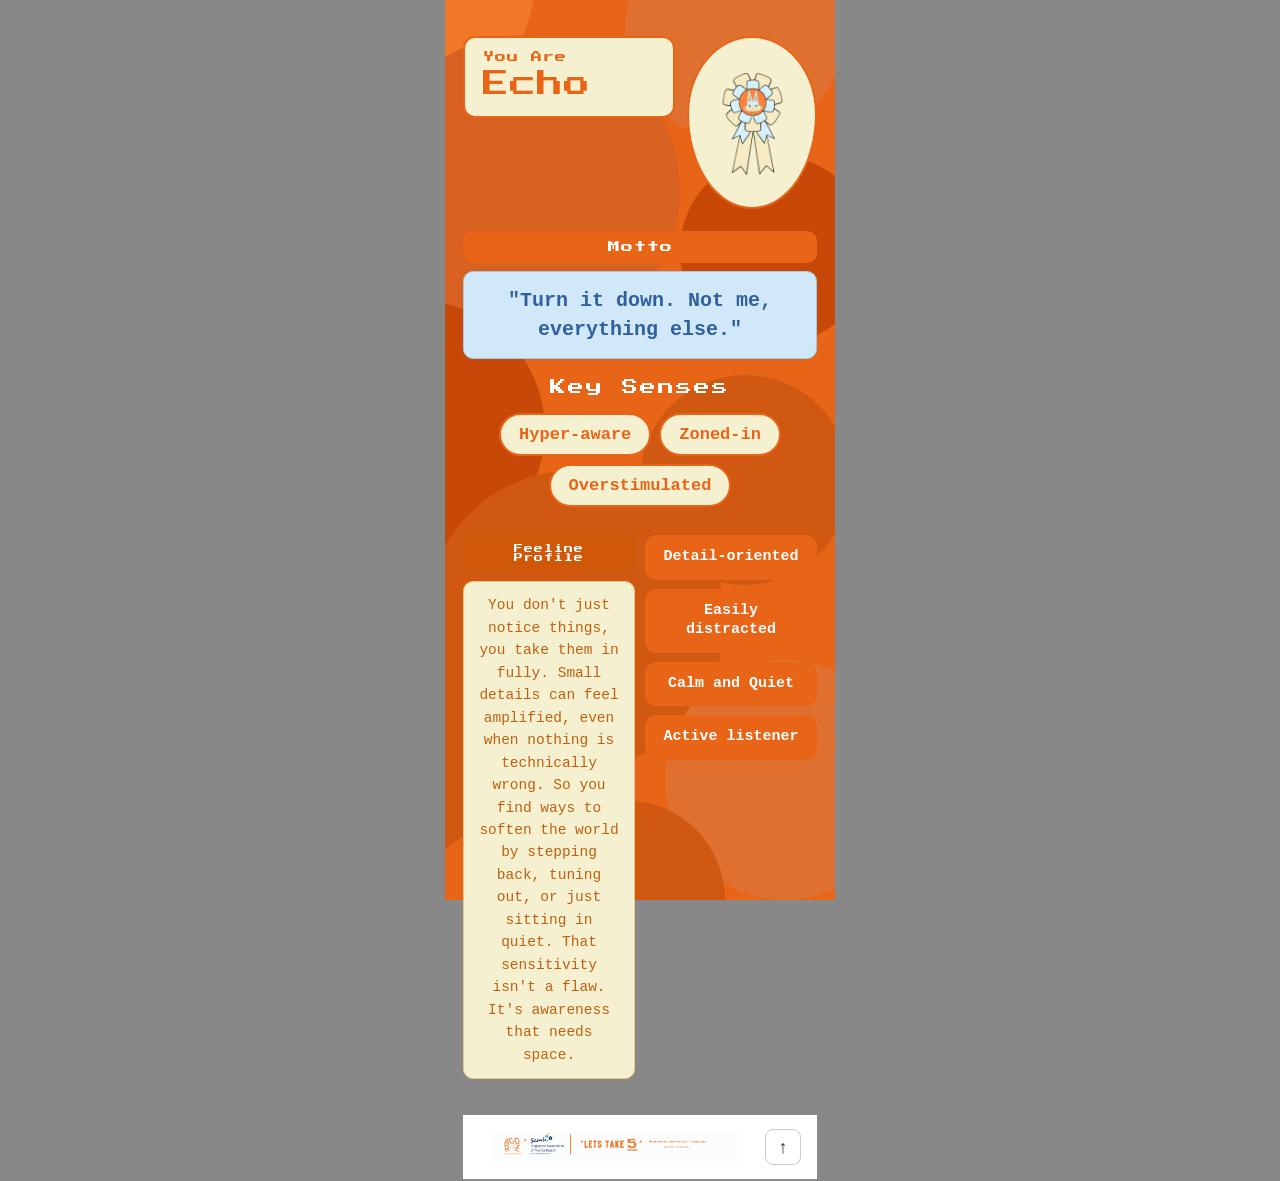
<file: result-echo.html>
<!DOCTYPE html>
<html lang="en">
<head>
<meta charset="UTF-8">
<meta name="viewport" content="width=device-width, initial-scale=1.0, maximum-scale=1.0">
<title>Your Feeline Result</title>
<link href="https://fonts.googleapis.com/css2?family=Press+Start+2P&family=Caveat:wght@500;600;700&display=swap" rel="stylesheet">
<style>
* { margin: 0; padding: 0; box-sizing: border-box; }

body {
  width: 100%;
  min-height: 100vh;
  display: flex;
  justify-content: center;
  background: #888;
  font-family: 'Agrandir - Free For Personal Use/Agrandir-GrandLight.otf', monospace;
}

#phone {
  position: relative;
  width: 390px;
  min-height: 844px;
  overflow-x: hidden;
  overflow-y: auto;
  flex-shrink: 0;
  scrollbar-width: none;
}
#phone::-webkit-scrollbar { display: none; }

/* ── BG CANVAS ── */
#bgCanvas {
  position: fixed;
  top: 0; left: 50%;
  transform: translateX(-50%);
  width: 390px;
  height: 100vh;
  z-index: 0;
  pointer-events: none;
}

/* ── ALL CONTENT ── */
.page {
  position: relative;
  z-index: 1;
  padding: 36px 18px 0;
}

/* ── TOP ROW: name box + medal ── */
.top-row {
  display: flex;
  align-items: flex-start;
  gap: 12px;
  margin-bottom: 22px;
  opacity: 0;
  animation: slideInLeft 0.55s cubic-bezier(.34,1.28,.64,1) 0.1s forwards;
}
.name-block {
  flex: 1;
}
.you-are-label {
  font-family: 'Press Start 2P', monospace;
  font-size: 11px;
  display: block;
  margin-bottom: 6px;
  letter-spacing: 1px;
}
.char-name {
  font-family: 'Press Start 2P', monospace;
  font-size: 26px;
  line-height: 1.2;
  display: block;
  letter-spacing: 1px;
}
.name-box {
  border-radius: 12px;
  border-width: 2.5px;
  border-style: solid;
  padding: 14px 18px 16px;
}

/* medal placeholder (right of name) */
.medal-placeholder {
  width: 130px;
  flex-shrink: 0;
  aspect-ratio: 3/4;
  border-radius: 50% 50% 50% 50% / 45% 45% 55% 55%;
  border-width: 2px;
  border-style: solid;
  display: flex;
  align-items: center;
  justify-content: center;
  font-family: 'Press Start 2P', monospace;
  font-size: 7px;
  text-align: center;
  line-height: 1.8;
  padding: 10px;
  opacity: 0;
  animation: slideInRight 0.55s cubic-bezier(.34,1.28,.64,1) 0.2s forwards;
  position: relative;
  overflow: hidden;
}

.medal-placeholder img {
  width: 220px;
  height: 220px;
  object-fit: contain;
  display: block;
}
/* ribbon tails under medal */
.medal-placeholder::after {
  content: '';
  position: absolute;
  bottom: -18px; left: 50%;
  transform: translateX(-50%);
  width: 60px; height: 40px;
  border-left: 18px solid transparent;
  border-right: 18px solid transparent;
}

/* ── MOTTO ── */
.motto-section {
  margin-bottom: 20px;
  opacity: 0;
  animation: fadeUp 0.5s ease 0.35s forwards;
}
.motto-label {
  font-family: 'Press Start 2P', monospace;
  font-size: 12px;
  letter-spacing: 1px;
  text-align: center;
  padding: 10px;
  border-radius: 10px;
  margin-bottom: 8px;
  display: block;
}
.motto-text {
  border-radius: 10px;
  padding: 14px 18px;
  font-size: 20px;
  font-weight: 600;
  line-height: 1.45;
  text-align: center;
  border-width: 1.5px;
  border-style: solid;
}

/* ── KEY SENSES ── */
.senses-section {
  margin-bottom: 28px;
  text-align: center;
}
.senses-title {
  font-family: 'Press Start 2P', monospace;
  font-size: 16px;
  letter-spacing: 2px;
  margin-bottom: 18px;
  display: block;
  opacity: 0;
  animation: fadeUp 0.5s ease 0.5s forwards;
}
.senses-pills {
  display: flex;
  justify-content: center;
  gap: 8px;
  flex-wrap: wrap;
}
.sense-pill {
  border-radius: 50px;
  padding: 10px 18px;
  font-size: 17px;
  font-weight: 600;
  border-width: 2px;
  border-style: solid;
  opacity: 0;
  white-space: nowrap;
}
.sense-pill:nth-child(1) { animation: popIn 0.45s cubic-bezier(.34,1.56,.64,1) 0.58s forwards; }
.sense-pill:nth-child(2) { animation: popIn 0.45s cubic-bezier(.34,1.56,.64,1) 0.68s forwards; }
.sense-pill:nth-child(3) { animation: popIn 0.45s cubic-bezier(.34,1.56,.64,1) 0.78s forwards; }

/* ── PROFILE SECTION ── */
.profile-section {
  display: grid;
  grid-template-columns: 1fr 1fr;
  gap: 10px;
  margin-bottom: 0;
  padding-bottom: 28px;
  opacity: 0;
  animation: fadeUp 0.55s ease 0.85s forwards;
}
.profile-left { display: flex; flex-direction: column; gap: 10px; }
.profile-label {
  font-family: 'Press Start 2P', monospace;
  font-size: 9px;
  letter-spacing: 1px;
  padding: 9px 12px;
  border-radius: 8px;
  display: block;
  text-align: center;
}
.profile-text-box {
  border-radius: 10px;
  padding: 12px 14px;
  font-size: 14.5px;
  font-weight: 500;
  line-height: 1.55;
  text-align: center;
  flex: 1;
  border-width: 1.5px;
  border-style: solid;
}
.profile-right { display: flex; flex-direction: column; gap: 9px; }
.trait-pill {
  border-radius: 12px;
  padding: 13px 12px;
  font-size: 15px;
  font-weight: 600;
  text-align: center;
  line-height: 1.25;
  border-width: 0;
}

/* ── FOOTER ── */
.footer {
  position: relative;
  z-index: 2;
  background: #fff;
  padding: 14px 16px;
  margin-top: 8px;
  display: flex;
  align-items: center;
  gap: 10px;
  opacity: 0;
  animation: fadeUp 0.4s ease 1.1s forwards;
}
.footer-img {
  flex: 1;
  width: 100%;
  max-height: 30px;
  object-fit: contain;
  display: inline-block;
}
.share-btn-img {
  width: 36px;
  height: 36px;
  border-radius: 8px;
  border: 1.5px solid rgba(0,0,0,0.2);
  background: transparent;
  display: flex;
  align-items: center;
  justify-content: center;
  font-size: 18px;
  color: #333;
  cursor: pointer;
  flex-shrink: 0;
}
.share-btn-img:hover {
  background: rgba(0,0,0,0.05);
}

/* ── KEYFRAMES ── */
@keyframes slideInLeft {
  from { opacity: 0; transform: translateX(-30px); }
  to   { opacity: 1; transform: translateX(0); }
}
@keyframes slideInRight {
  from { opacity: 0; transform: translateX(30px); }
  to   { opacity: 1; transform: translateX(0); }
}
@keyframes fadeUp {
  from { opacity: 0; transform: translateY(18px); }
  to   { opacity: 1; transform: translateY(0); }
}
@keyframes popIn {
  from { opacity: 0; transform: scale(0.6); }
  to   { opacity: 1; transform: scale(1); }
}
@keyframes bobFloat {
  0%,100% { transform: translateY(0px) rotate(0deg); }
  50%      { transform: translateY(-6px) rotate(1.5deg); }
}
.medal-placeholder.loaded {
  animation: bobFloat 3s ease-in-out infinite !important;
  opacity: 1;
}
</style>
</head>
<body>
<canvas id="bgCanvas" width="390" height="844"></canvas>
<div id="phone">
  <div class="page" id="pageContent">
    <!-- injected by JS -->
  </div>
</div>

<script>
/* ══════════ THEME DATA ══════════ */
const CHARS = {
  a: {
    name: 'Echo',
    img: 'graphics/echomedal.png',
    theme: {
      bg: '#e86518',
      bgCircles: ['#f07828','#d05810','#f89050','#e07030','#c84808','#faa060','#d86020'],
      nameBg: '#f5f0d0', nameBorder: '#e86518', nameText: '#e86518',
      mottoLabelBg: '#e86518', mottoLabelText: '#fff',
      mottoBoxBg: '#d0e8f8', mottoBoxBorder: '#a0c8e8', mottoBoxText: '#3060a0',
      sensesTitle: '#fff',
      pillBg: '#f5f0d0', pillBorder: '#e86518', pillText: '#e86518',
      profileLabelBg: '#d05808', profileLabelText: '#fff',
      profileBoxBg: '#f5f0d0', profileBoxBorder: '#e8c888', profileBoxText: '#c06010',
      traitBg: '#e86518', traitText: '#fff',
      footerBorder: 'rgba(255,255,255,0.3)', footerText: '#fff',
    },
    motto: '"Turn it down. Not me, everything else."',
    senses: ['Hyper-aware', 'Zoned-in', 'Overstimulated'],
    profile: 'You don\'t just notice things, you take them in fully. Small details can feel amplified, even when nothing is technically wrong. So you find ways to soften the world by stepping back, tuning out, or just sitting in quiet. That sensitivity isn\'t a flaw. It\'s awareness that needs space.',
    traits: ['Detail-oriented', 'Easily distracted', 'Calm and Quiet', 'Active listener'],
  },
  b: {
    name: 'Tip-Toe',
    img: 'graphics/tiptoemedal.png',
    theme: {
      bg: '#8a7450',
      bgCircles: ['#9a8460','#7a6440','#b09878','#6a5430','#c0a888','#706040','#a08868'],
      nameBg: '#f5f0d8', nameBorder: '#9a7040', nameText: '#5a3810',
      mottoLabelBg: '#6a5030', mottoLabelText: '#f5f0d8',
      mottoBoxBg: '#5a3818', mottoBoxBorder: '#7a5028', mottoBoxText: '#f5e8c8',
      sensesTitle: '#f5f0d8',
      pillBg: '#f5f0d8', pillBorder: '#9a7040', pillText: '#5a3810',
      profileLabelBg: '#4a3010', profileLabelText: '#f5f0d8',
      profileBoxBg: '#4a3010', profileBoxBorder: '#7a5028', profileBoxText: '#f5e8c8',
      traitBg: '#f5f0d8', traitText: '#5a3810',
      footerBorder: 'rgba(255,255,255,0.2)', footerText: '#f5f0d8',
    },
    motto: '"Don\'t ask, just let me hold something."',
    senses: ['Restless', 'Physical', 'Self-soothing'],
    profile: 'You process things through your body before your mind catches up. That need to move, hold, or adjust isn\'t random — it\'s how you steady yourself. What looks small from the outside is actually you keeping things together. You\'re not restless. You\'re regulating.',
    traits: ['Always fidgeting', 'Feels before thinking', 'Creative about the world', 'Socially aware'],
  },
  c: {
    name: 'Nibbles',
    img: 'graphics/nibblesmedal.png',
    theme: {
      bg: '#f0e4a0',
      bgCircles: ['#e8d888','#d8c878','#f8f0b8','#c8b860','#e0d090','#b8a850','#f0e8a8'],
      nameBg: '#c07838', nameBorder: '#8a5020', nameText: '#fff',
      mottoLabelBg: '#6a3a10', mottoLabelText: '#f5f0d8',
      mottoBoxBg: '#f8f0d0', mottoBoxBorder: '#c09050', mottoBoxText: '#6a3a10',
      sensesTitle: '#7a4818',
      pillBg: '#c07838', pillBorder: '#8a5020', pillText: '#fff',
      profileLabelBg: '#5a2808', profileLabelText: '#f5f0d8',
      profileBoxBg: '#fff8e8', profileBoxBorder: '#c09050', profileBoxText: '#6a3a10',
      traitBg: '#6a3a10', traitText: '#f5f0d8',
      footerBorder: 'rgba(100,60,10,0.3)', footerText: '#6a3a10',
    },
    motto: '"I just need one bite and I\'ll be okay."',
    senses: ['Comfort-seeking', 'Soft', 'Nostalgic'],
    profile: 'You return to what feels familiar when things don\'t. Not because you\'re avoiding anything — but because you know what helps. Comfort, for you, isn\'t big or dramatic. It\'s quiet, repetitive, and deeply personal. And that softness you rely on is also what makes others feel safe around you.',
    traits: ['Super Particular', 'Finds comfort in small things', 'Brings warmth and ease to others', 'Operates with fixed routines'],
  },
  d: {
    name: 'Sniffy',
    img: 'graphics/sniffymedal.png',
    theme: {
      bg: '#607880',
      bgCircles: ['#708890','#506870','#809898','#405860','#8aaaaa','#304850','#70909a'],
      nameBg: '#2a5060', nameBorder: '#1a3848', nameText: '#fff',
      mottoLabelBg: '#1a3848', mottoLabelText: '#c8e8f0',
      mottoBoxBg: '#f8ffff', mottoBoxBorder: '#7ab0b8', mottoBoxText: '#1a3848',
      sensesTitle: '#f0f8f8',
      pillBg: '#2a5060', pillBorder: '#1a3848', pillText: '#c8e8f0',
      profileLabelBg: '#1a3848', profileLabelText: '#c8e8f0',
      profileBoxBg: '#f8ffff', profileBoxBorder: '#7ab0b8', profileBoxText: '#1a3848',
      traitBg: '#2a5060', traitText: '#c8e8f0',
      footerBorder: 'rgba(200,240,250,0.3)', footerText: '#c8e8f0',
    },
    motto: '"I need Fresh Air Immediately"',
    senses: ['Intuitive', 'Sensitive', 'Atmospheric'],
    profile: 'You don\'t just notice spaces, you feel them. A smell, a shift in air, a subtle change — your body picks it up before you can explain why. When something feels off, you trust it. When something feels calm, you stay. You are deeply intuitive, moving through the world by sensing what can\'t always be seen.',
    traits: ['Picks up vibes instantly', 'Adapts well', 'Sentimental and emotional', 'Needs space to reset'],
  },
  e: {
    name: 'Bug-Eye',
    img: 'graphics/bugeyemedal.png',
    theme: {
      bg: '#b8ccd8',
      bgCircles: ['#a8c0cc','#98b0bc','#c8dce8','#88a0ac','#d8ecf8','#789098','#b0c8d4'],
      nameBg: '#2a5868', nameBorder: '#1a4050', nameText: '#fff',
      mottoLabelBg: '#3a6878', mottoLabelText: '#fff',
      mottoBoxBg: '#f8ffff', mottoBoxBorder: '#8ab8c8', mottoBoxText: '#1a4050',
      sensesTitle: '#1a4050',
      pillBg: '#3a6878', pillBorder: '#1a4050', pillText: '#fff',
      profileLabelBg: '#2a5868', profileLabelText: '#c8ecf8',
      profileBoxBg: '#f8ffff', profileBoxBorder: '#8ab8c8', profileBoxText: '#1a4050',
      traitBg: '#f8ffff', traitText: '#2a5868',
      footerBorder: 'rgba(42,88,104,0.25)', footerText: '#2a5868',
    },
    motto: '"Dim the lights. Dim everything."',
    senses: ['Overaware', 'Visual', 'Drained'],
    profile: 'You take in more than most — details, movement, everything at once. And sometimes, it\'s just… a lot. So you step back, look away, or simplify what\'s around you. It\'s not that you can\'t handle it, you just know when you\'ve had enough.',
    traits: ['Super Observant', 'Dislikes busy environments', 'Process things slowly', 'Visual learner'],
  },
};

/* ── READ URL PARAM ── */
const key = 'a';
const C = CHARS[key] || CHARS['a'];
const T = C.theme;

/* ── DRAW BG CANVAS ── */
(function() {
  const canvas = document.getElementById('bgCanvas');
  const ctx = canvas.getContext('2d');
  canvas.height = Math.max(window.innerHeight, 844);
  ctx.fillStyle = T.bg;
  ctx.fillRect(0, 0, 390, canvas.height);
  const positions = [
    { x: -40,  y:  -20, r: 130 },
    { x: 290,  y:   30, r: 110 },
    { x:  80,  y:  190, r: 155 },
    { x: 330,  y:  250, r:  95 },
    { x: -30,  y:  430, r: 130 },
    { x: 300,  y:  480, r: 105 },
    { x: 130,  y:  620, r: 150 },
    { x: -50,  y:  750, r: 110 },
    { x: 340,  y:  780, r: 120 },
    { x: 180,  y:  900, r: 100 },
  ];
  positions.forEach(({ x, y, r }) => {
    for (let i = 3; i >= 0; i--) {
      ctx.beginPath();
      ctx.arc(x, y, r * (1 - i * 0.2), 0, Math.PI * 2);
      ctx.fillStyle = T.bgCircles[Math.floor(Math.random() * T.bgCircles.length)];
      ctx.fill();
    }
  });
})();

/* ── BUILD PAGE ── */
const page = document.getElementById('pageContent');
page.innerHTML = `
  <!-- TOP ROW -->
  <div class="top-row">
    <div class="name-block">
      <div class="name-box" style="background:${T.nameBg}; border-color:${T.nameBorder};">
        <span class="you-are-label" style="color:${T.nameText};">You Are</span>
        <span class="char-name" style="color:${T.nameText};">${C.name}</span>
      </div>
    </div>
    <div class="medal-placeholder" id="medal"
  style="background:${T.nameBg}; border-color:${T.nameBorder}; color:${T.nameText};">
  <img src="${C.img}" alt="${C.name}" onerror="console.error('Failed:',this.src); this.style.display='none';">
</div>
  </div>

  <!-- MOTTO -->
  <div class="motto-section">
    <span class="motto-label" style="background:${T.mottoLabelBg}; color:${T.mottoLabelText};">Motto</span>
    <div class="motto-text" style="background:${T.mottoBoxBg}; border-color:${T.mottoBoxBorder}; color:${T.mottoBoxText};">${C.motto}</div>
  </div>

  <!-- KEY SENSES -->
  <div class="senses-section">
    <span class="senses-title" style="color:${T.sensesTitle};">Key  Senses</span>
    <div class="senses-pills">
      ${C.senses.map(s => `<div class="sense-pill" style="background:${T.pillBg}; border-color:${T.pillBorder}; color:${T.pillText};">${s}</div>`).join('')}
    </div>
  </div>

  <!-- FEELINE PROFILE -->
  <div class="profile-section">
    <div class="profile-left">
      <span class="profile-label" style="background:${T.profileLabelBg}; color:${T.profileLabelText};">Feeline Profile</span>
      <div class="profile-text-box" style="background:${T.profileBoxBg}; border-color:${T.profileBoxBorder}; color:${T.profileBoxText};">${C.profile}</div>
    </div>
    <div class="profile-right">
      ${C.traits.map(t => `<div class="trait-pill" style="background:${T.traitBg}; color:${T.traitText};">${t}</div>`).join('')}
    </div>
  </div>

  <!-- FOOTER -->
  <div class="footer">
  <img class="footer-img" src="graphics/microsite quiz footer.png" alt="Let's Take 5 — Psychosis Awareness Campaign">
  <button class="share-btn-img" onclick="share()">↑</button>
</div>
`;

/* ── MEDAL BOB after entry ── */
setTimeout(() => {
  document.getElementById('medal').classList.add('loaded');
}, 800);

/* ── SHARE ── */
function share() {
  if (navigator.share) {
    navigator.share({ title: "I'm " + C.name + "!", text: C.motto, url: window.location.href });
  } else {
    navigator.clipboard.writeText(window.location.href).then(() => alert('Link copied!'));
  }
}
</script>
</body>
</html>
</file>
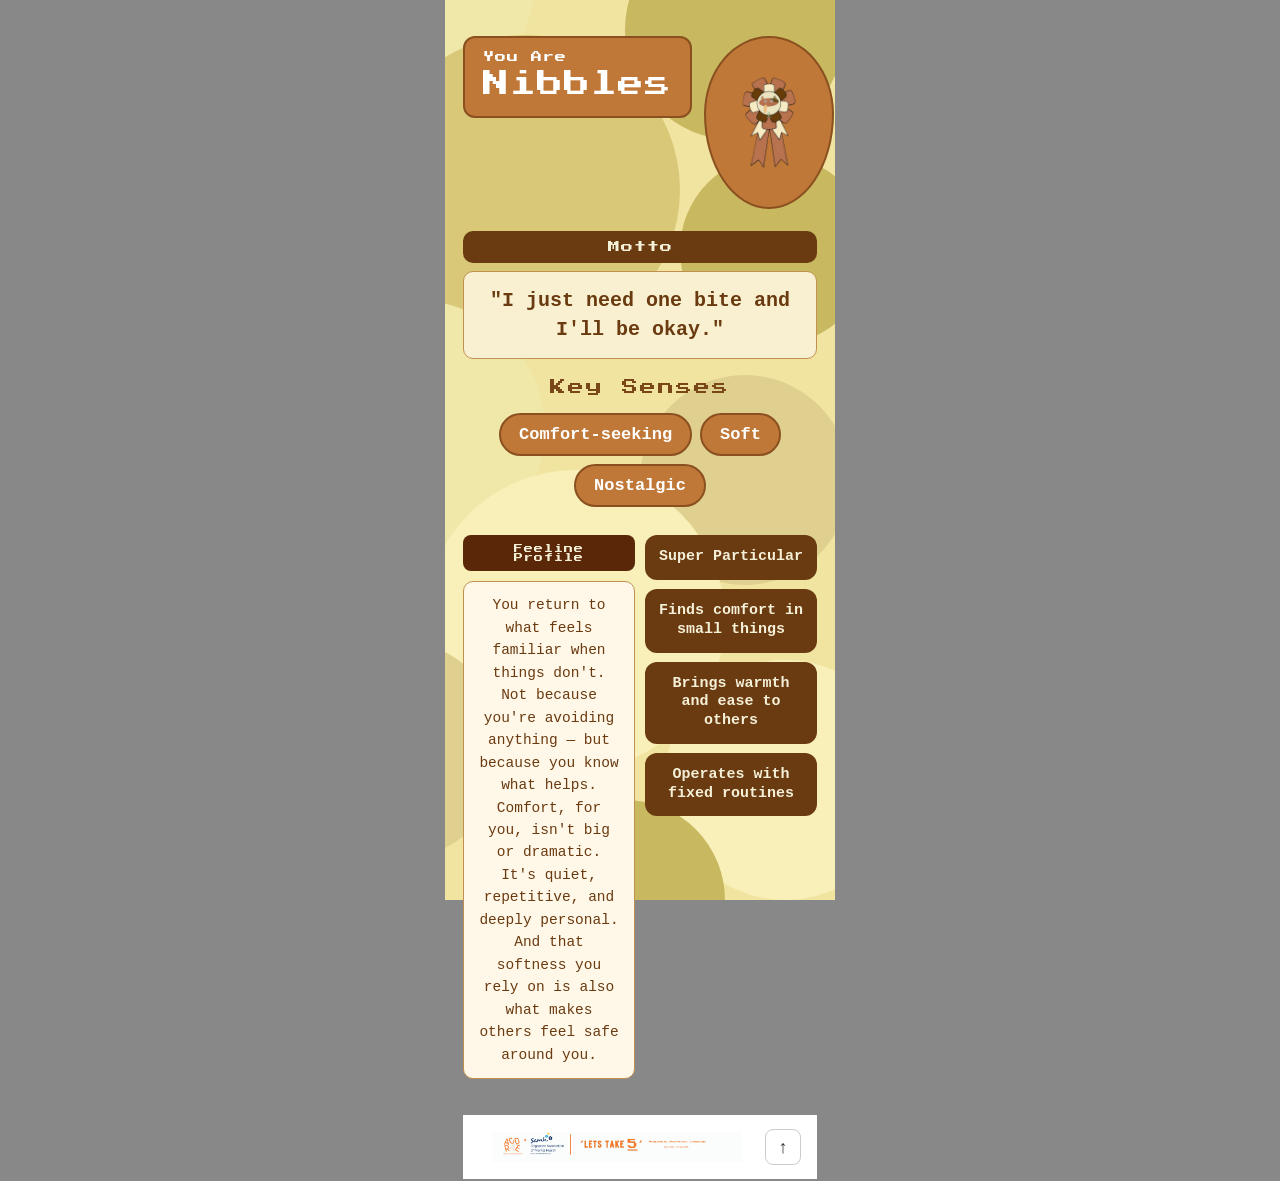
<file: result-nibbles.html>
<!DOCTYPE html>
<html lang="en">
<head>
<meta charset="UTF-8">
<meta name="viewport" content="width=device-width, initial-scale=1.0, maximum-scale=1.0">
<title>Your Feeline Result</title>
<link href="https://fonts.googleapis.com/css2?family=Press+Start+2P&family=Caveat:wght@500;600;700&display=swap" rel="stylesheet">
<style>
* { margin: 0; padding: 0; box-sizing: border-box; }

body {
  width: 100%;
  min-height: 100vh;
  display: flex;
  justify-content: center;
  background: #888;
  font-family: 'Agrandir - Free For Personal Use/Agrandir-GrandLight.otf', monospace;
}

#phone {
  position: relative;
  width: 390px;
  min-height: 844px;
  overflow-x: hidden;
  overflow-y: auto;
  flex-shrink: 0;
  scrollbar-width: none;
}
#phone::-webkit-scrollbar { display: none; }

/* ── BG CANVAS ── */
#bgCanvas {
  position: fixed;
  top: 0; left: 50%;
  transform: translateX(-50%);
  width: 390px;
  height: 100vh;
  z-index: 0;
  pointer-events: none;
}

/* ── ALL CONTENT ── */
.page {
  position: relative;
  z-index: 1;
  padding: 36px 18px 0;
}

/* ── TOP ROW: name box + medal ── */
.top-row {
  display: flex;
  align-items: flex-start;
  gap: 12px;
  margin-bottom: 22px;
  opacity: 0;
  animation: slideInLeft 0.55s cubic-bezier(.34,1.28,.64,1) 0.1s forwards;
}
.name-block {
  flex: 1;
}
.you-are-label {
  font-family: 'Press Start 2P', monospace;
  font-size: 11px;
  display: block;
  margin-bottom: 6px;
  letter-spacing: 1px;
}
.char-name {
  font-family: 'Press Start 2P', monospace;
  font-size: 26px;
  line-height: 1.2;
  display: block;
  letter-spacing: 1px;
}
.name-box {
  border-radius: 12px;
  border-width: 2.5px;
  border-style: solid;
  padding: 14px 18px 16px;
}

/* medal placeholder (right of name) */
.medal-placeholder {
  width: 130px;
  flex-shrink: 0;
  aspect-ratio: 3/4;
  border-radius: 50% 50% 50% 50% / 45% 45% 55% 55%;
  border-width: 2px;
  border-style: solid;
  display: flex;
  align-items: center;
  justify-content: center;
  font-family: 'Press Start 2P', monospace;
  font-size: 7px;
  text-align: center;
  line-height: 1.8;
  padding: 10px;
  opacity: 0;
  animation: slideInRight 0.55s cubic-bezier(.34,1.28,.64,1) 0.2s forwards;
  position: relative;
  overflow: hidden;
}

.medal-placeholder img {
  width: 220px;
  height: 220px;
  object-fit: contain;
  display: block;
}
/* ribbon tails under medal */
.medal-placeholder::after {
  content: '';
  position: absolute;
  bottom: -18px; left: 50%;
  transform: translateX(-50%);
  width: 60px; height: 40px;
  border-left: 18px solid transparent;
  border-right: 18px solid transparent;
}

/* ── MOTTO ── */
.motto-section {
  margin-bottom: 20px;
  opacity: 0;
  animation: fadeUp 0.5s ease 0.35s forwards;
}
.motto-label {
  font-family: 'Press Start 2P', monospace;
  font-size: 12px;
  letter-spacing: 1px;
  text-align: center;
  padding: 10px;
  border-radius: 10px;
  margin-bottom: 8px;
  display: block;
}
.motto-text {
  border-radius: 10px;
  padding: 14px 18px;
  font-size: 20px;
  font-weight: 600;
  line-height: 1.45;
  text-align: center;
  border-width: 1.5px;
  border-style: solid;
}

/* ── KEY SENSES ── */
.senses-section {
  margin-bottom: 28px;
  text-align: center;
}
.senses-title {
  font-family: 'Press Start 2P', monospace;
  font-size: 16px;
  letter-spacing: 2px;
  margin-bottom: 18px;
  display: block;
  opacity: 0;
  animation: fadeUp 0.5s ease 0.5s forwards;
}
.senses-pills {
  display: flex;
  justify-content: center;
  gap: 8px;
  flex-wrap: wrap;
}
.sense-pill {
  border-radius: 50px;
  padding: 10px 18px;
  font-size: 17px;
  font-weight: 600;
  border-width: 2px;
  border-style: solid;
  opacity: 0;
  white-space: nowrap;
}
.sense-pill:nth-child(1) { animation: popIn 0.45s cubic-bezier(.34,1.56,.64,1) 0.58s forwards; }
.sense-pill:nth-child(2) { animation: popIn 0.45s cubic-bezier(.34,1.56,.64,1) 0.68s forwards; }
.sense-pill:nth-child(3) { animation: popIn 0.45s cubic-bezier(.34,1.56,.64,1) 0.78s forwards; }

/* ── PROFILE SECTION ── */
.profile-section {
  display: grid;
  grid-template-columns: 1fr 1fr;
  gap: 10px;
  margin-bottom: 0;
  padding-bottom: 28px;
  opacity: 0;
  animation: fadeUp 0.55s ease 0.85s forwards;
}
.profile-left { display: flex; flex-direction: column; gap: 10px; }
.profile-label {
  font-family: 'Press Start 2P', monospace;
  font-size: 9px;
  letter-spacing: 1px;
  padding: 9px 12px;
  border-radius: 8px;
  display: block;
  text-align: center;
}
.profile-text-box {
  border-radius: 10px;
  padding: 12px 14px;
  font-size: 14.5px;
  font-weight: 500;
  line-height: 1.55;
  text-align: center;
  flex: 1;
  border-width: 1.5px;
  border-style: solid;
}
.profile-right { display: flex; flex-direction: column; gap: 9px; }
.trait-pill {
  border-radius: 12px;
  padding: 13px 12px;
  font-size: 15px;
  font-weight: 600;
  text-align: center;
  line-height: 1.25;
  border-width: 0;
}

/* ── FOOTER ── */
.footer {
  position: relative;
  z-index: 2;
  background: #fff;
  padding: 14px 16px;
  margin-top: 8px;
  display: flex;
  align-items: center;
  gap: 10px;
  opacity: 0;
  animation: fadeUp 0.4s ease 1.1s forwards;
}
.footer-img {
  flex: 1;
  width: 100%;
  max-height: 30px;
  object-fit: contain;
  display: inline-block;
}
.share-btn-img {
  width: 36px;
  height: 36px;
  border-radius: 8px;
  border: 1.5px solid rgba(0,0,0,0.2);
  background: transparent;
  display: flex;
  align-items: center;
  justify-content: center;
  font-size: 18px;
  color: #333;
  cursor: pointer;
  flex-shrink: 0;
}
.share-btn-img:hover {
  background: rgba(0,0,0,0.05);
}

/* ── KEYFRAMES ── */
@keyframes slideInLeft {
  from { opacity: 0; transform: translateX(-30px); }
  to   { opacity: 1; transform: translateX(0); }
}
@keyframes slideInRight {
  from { opacity: 0; transform: translateX(30px); }
  to   { opacity: 1; transform: translateX(0); }
}
@keyframes fadeUp {
  from { opacity: 0; transform: translateY(18px); }
  to   { opacity: 1; transform: translateY(0); }
}
@keyframes popIn {
  from { opacity: 0; transform: scale(0.6); }
  to   { opacity: 1; transform: scale(1); }
}
@keyframes bobFloat {
  0%,100% { transform: translateY(0px) rotate(0deg); }
  50%      { transform: translateY(-6px) rotate(1.5deg); }
}
.medal-placeholder.loaded {
  animation: bobFloat 3s ease-in-out infinite !important;
  opacity: 1;
}
</style>
</head>
<body>
<canvas id="bgCanvas" width="390" height="844"></canvas>
<div id="phone">
  <div class="page" id="pageContent">
    <!-- injected by JS -->
  </div>
</div>

<script>
/* ══════════ THEME DATA ══════════ */
const CHARS = {
  a: {
    name: 'Echo',
    img: 'graphics/echomedal.png',
    theme: {
      bg: '#e86518',
      bgCircles: ['#f07828','#d05810','#f89050','#e07030','#c84808','#faa060','#d86020'],
      nameBg: '#f5f0d0', nameBorder: '#e86518', nameText: '#e86518',
      mottoLabelBg: '#e86518', mottoLabelText: '#fff',
      mottoBoxBg: '#d0e8f8', mottoBoxBorder: '#a0c8e8', mottoBoxText: '#3060a0',
      sensesTitle: '#fff',
      pillBg: '#f5f0d0', pillBorder: '#e86518', pillText: '#e86518',
      profileLabelBg: '#d05808', profileLabelText: '#fff',
      profileBoxBg: '#f5f0d0', profileBoxBorder: '#e8c888', profileBoxText: '#c06010',
      traitBg: '#e86518', traitText: '#fff',
      footerBorder: 'rgba(255,255,255,0.3)', footerText: '#fff',
    },
    motto: '"Turn it down. Not me, everything else."',
    senses: ['Hyper-aware', 'Zoned-in', 'Overstimulated'],
    profile: 'You don\'t just notice things, you take them in fully. Small details can feel amplified, even when nothing is technically wrong. So you find ways to soften the world by stepping back, tuning out, or just sitting in quiet. That sensitivity isn\'t a flaw. It\'s awareness that needs space.',
    traits: ['Detail-oriented', 'Easily distracted', 'Calm and Quiet', 'Active listener'],
  },
  b: {
    name: 'Tip-Toe',
    img: 'graphics/tiptoemedal.png',
    theme: {
      bg: '#8a7450',
      bgCircles: ['#9a8460','#7a6440','#b09878','#6a5430','#c0a888','#706040','#a08868'],
      nameBg: '#f5f0d8', nameBorder: '#9a7040', nameText: '#5a3810',
      mottoLabelBg: '#6a5030', mottoLabelText: '#f5f0d8',
      mottoBoxBg: '#5a3818', mottoBoxBorder: '#7a5028', mottoBoxText: '#f5e8c8',
      sensesTitle: '#f5f0d8',
      pillBg: '#f5f0d8', pillBorder: '#9a7040', pillText: '#5a3810',
      profileLabelBg: '#4a3010', profileLabelText: '#f5f0d8',
      profileBoxBg: '#4a3010', profileBoxBorder: '#7a5028', profileBoxText: '#f5e8c8',
      traitBg: '#f5f0d8', traitText: '#5a3810',
      footerBorder: 'rgba(255,255,255,0.2)', footerText: '#f5f0d8',
    },
    motto: '"Don\'t ask, just let me hold something."',
    senses: ['Restless', 'Physical', 'Self-soothing'],
    profile: 'You process things through your body before your mind catches up. That need to move, hold, or adjust isn\'t random — it\'s how you steady yourself. What looks small from the outside is actually you keeping things together. You\'re not restless. You\'re regulating.',
    traits: ['Always fidgeting', 'Feels before thinking', 'Creative about the world', 'Socially aware'],
  },
  c: {
    name: 'Nibbles',
    img: 'graphics/nibblesmedal.png',
    theme: {
      bg: '#f0e4a0',
      bgCircles: ['#e8d888','#d8c878','#f8f0b8','#c8b860','#e0d090','#b8a850','#f0e8a8'],
      nameBg: '#c07838', nameBorder: '#8a5020', nameText: '#fff',
      mottoLabelBg: '#6a3a10', mottoLabelText: '#f5f0d8',
      mottoBoxBg: '#f8f0d0', mottoBoxBorder: '#c09050', mottoBoxText: '#6a3a10',
      sensesTitle: '#7a4818',
      pillBg: '#c07838', pillBorder: '#8a5020', pillText: '#fff',
      profileLabelBg: '#5a2808', profileLabelText: '#f5f0d8',
      profileBoxBg: '#fff8e8', profileBoxBorder: '#c09050', profileBoxText: '#6a3a10',
      traitBg: '#6a3a10', traitText: '#f5f0d8',
      footerBorder: 'rgba(100,60,10,0.3)', footerText: '#6a3a10',
    },
    motto: '"I just need one bite and I\'ll be okay."',
    senses: ['Comfort-seeking', 'Soft', 'Nostalgic'],
    profile: 'You return to what feels familiar when things don\'t. Not because you\'re avoiding anything — but because you know what helps. Comfort, for you, isn\'t big or dramatic. It\'s quiet, repetitive, and deeply personal. And that softness you rely on is also what makes others feel safe around you.',
    traits: ['Super Particular', 'Finds comfort in small things', 'Brings warmth and ease to others', 'Operates with fixed routines'],
  },
  d: {
    name: 'Sniffy',
    img: 'graphics/sniffymedal.png',
    theme: {
      bg: '#607880',
      bgCircles: ['#708890','#506870','#809898','#405860','#8aaaaa','#304850','#70909a'],
      nameBg: '#2a5060', nameBorder: '#1a3848', nameText: '#fff',
      mottoLabelBg: '#1a3848', mottoLabelText: '#c8e8f0',
      mottoBoxBg: '#f8ffff', mottoBoxBorder: '#7ab0b8', mottoBoxText: '#1a3848',
      sensesTitle: '#f0f8f8',
      pillBg: '#2a5060', pillBorder: '#1a3848', pillText: '#c8e8f0',
      profileLabelBg: '#1a3848', profileLabelText: '#c8e8f0',
      profileBoxBg: '#f8ffff', profileBoxBorder: '#7ab0b8', profileBoxText: '#1a3848',
      traitBg: '#2a5060', traitText: '#c8e8f0',
      footerBorder: 'rgba(200,240,250,0.3)', footerText: '#c8e8f0',
    },
    motto: '"I need Fresh Air Immediately"',
    senses: ['Intuitive', 'Sensitive', 'Atmospheric'],
    profile: 'You don\'t just notice spaces, you feel them. A smell, a shift in air, a subtle change — your body picks it up before you can explain why. When something feels off, you trust it. When something feels calm, you stay. You are deeply intuitive, moving through the world by sensing what can\'t always be seen.',
    traits: ['Picks up vibes instantly', 'Adapts well', 'Sentimental and emotional', 'Needs space to reset'],
  },
  e: {
    name: 'Bug-Eye',
    img: 'graphics/bugeyemedal.png',
    theme: {
      bg: '#b8ccd8',
      bgCircles: ['#a8c0cc','#98b0bc','#c8dce8','#88a0ac','#d8ecf8','#789098','#b0c8d4'],
      nameBg: '#2a5868', nameBorder: '#1a4050', nameText: '#fff',
      mottoLabelBg: '#3a6878', mottoLabelText: '#fff',
      mottoBoxBg: '#f8ffff', mottoBoxBorder: '#8ab8c8', mottoBoxText: '#1a4050',
      sensesTitle: '#1a4050',
      pillBg: '#3a6878', pillBorder: '#1a4050', pillText: '#fff',
      profileLabelBg: '#2a5868', profileLabelText: '#c8ecf8',
      profileBoxBg: '#f8ffff', profileBoxBorder: '#8ab8c8', profileBoxText: '#1a4050',
      traitBg: '#f8ffff', traitText: '#2a5868',
      footerBorder: 'rgba(42,88,104,0.25)', footerText: '#2a5868',
    },
    motto: '"Dim the lights. Dim everything."',
    senses: ['Overaware', 'Visual', 'Drained'],
    profile: 'You take in more than most — details, movement, everything at once. And sometimes, it\'s just… a lot. So you step back, look away, or simplify what\'s around you. It\'s not that you can\'t handle it, you just know when you\'ve had enough.',
    traits: ['Super Observant', 'Dislikes busy environments', 'Process things slowly', 'Visual learner'],
  },
};

/* ── READ URL PARAM ── */
const key = 'c';
const C = CHARS[key] || CHARS['a'];
const T = C.theme;

/* ── DRAW BG CANVAS ── */
(function() {
  const canvas = document.getElementById('bgCanvas');
  const ctx = canvas.getContext('2d');
  canvas.height = Math.max(window.innerHeight, 844);
  ctx.fillStyle = T.bg;
  ctx.fillRect(0, 0, 390, canvas.height);
  const positions = [
    { x: -40,  y:  -20, r: 130 },
    { x: 290,  y:   30, r: 110 },
    { x:  80,  y:  190, r: 155 },
    { x: 330,  y:  250, r:  95 },
    { x: -30,  y:  430, r: 130 },
    { x: 300,  y:  480, r: 105 },
    { x: 130,  y:  620, r: 150 },
    { x: -50,  y:  750, r: 110 },
    { x: 340,  y:  780, r: 120 },
    { x: 180,  y:  900, r: 100 },
  ];
  positions.forEach(({ x, y, r }) => {
    for (let i = 3; i >= 0; i--) {
      ctx.beginPath();
      ctx.arc(x, y, r * (1 - i * 0.2), 0, Math.PI * 2);
      ctx.fillStyle = T.bgCircles[Math.floor(Math.random() * T.bgCircles.length)];
      ctx.fill();
    }
  });
})();

/* ── BUILD PAGE ── */
const page = document.getElementById('pageContent');
page.innerHTML = `
  <!-- TOP ROW -->
  <div class="top-row">
    <div class="name-block">
      <div class="name-box" style="background:${T.nameBg}; border-color:${T.nameBorder};">
        <span class="you-are-label" style="color:${T.nameText};">You Are</span>
        <span class="char-name" style="color:${T.nameText};">${C.name}</span>
      </div>
    </div>
    <div class="medal-placeholder" id="medal"
  style="background:${T.nameBg}; border-color:${T.nameBorder}; color:${T.nameText};">
  <img src="${C.img}" alt="${C.name}" onerror="console.error('Failed:',this.src); this.style.display='none';">
</div>
  </div>

  <!-- MOTTO -->
  <div class="motto-section">
    <span class="motto-label" style="background:${T.mottoLabelBg}; color:${T.mottoLabelText};">Motto</span>
    <div class="motto-text" style="background:${T.mottoBoxBg}; border-color:${T.mottoBoxBorder}; color:${T.mottoBoxText};">${C.motto}</div>
  </div>

  <!-- KEY SENSES -->
  <div class="senses-section">
    <span class="senses-title" style="color:${T.sensesTitle};">Key  Senses</span>
    <div class="senses-pills">
      ${C.senses.map(s => `<div class="sense-pill" style="background:${T.pillBg}; border-color:${T.pillBorder}; color:${T.pillText};">${s}</div>`).join('')}
    </div>
  </div>

  <!-- FEELINE PROFILE -->
  <div class="profile-section">
    <div class="profile-left">
      <span class="profile-label" style="background:${T.profileLabelBg}; color:${T.profileLabelText};">Feeline Profile</span>
      <div class="profile-text-box" style="background:${T.profileBoxBg}; border-color:${T.profileBoxBorder}; color:${T.profileBoxText};">${C.profile}</div>
    </div>
    <div class="profile-right">
      ${C.traits.map(t => `<div class="trait-pill" style="background:${T.traitBg}; color:${T.traitText};">${t}</div>`).join('')}
    </div>
  </div>

  <!-- FOOTER -->
  <div class="footer">
  <img class="footer-img" src="graphics/microsite quiz footer.png" alt="Let's Take 5 — Psychosis Awareness Campaign">
  <button class="share-btn-img" onclick="share()">↑</button>
</div>
`;

/* ── MEDAL BOB after entry ── */
setTimeout(() => {
  document.getElementById('medal').classList.add('loaded');
}, 800);

/* ── SHARE ── */
function share() {
  if (navigator.share) {
    navigator.share({ title: "I'm " + C.name + "!", text: C.motto, url: window.location.href });
  } else {
    navigator.clipboard.writeText(window.location.href).then(() => alert('Link copied!'));
  }
}
</script>
</body>
</html>
</file>
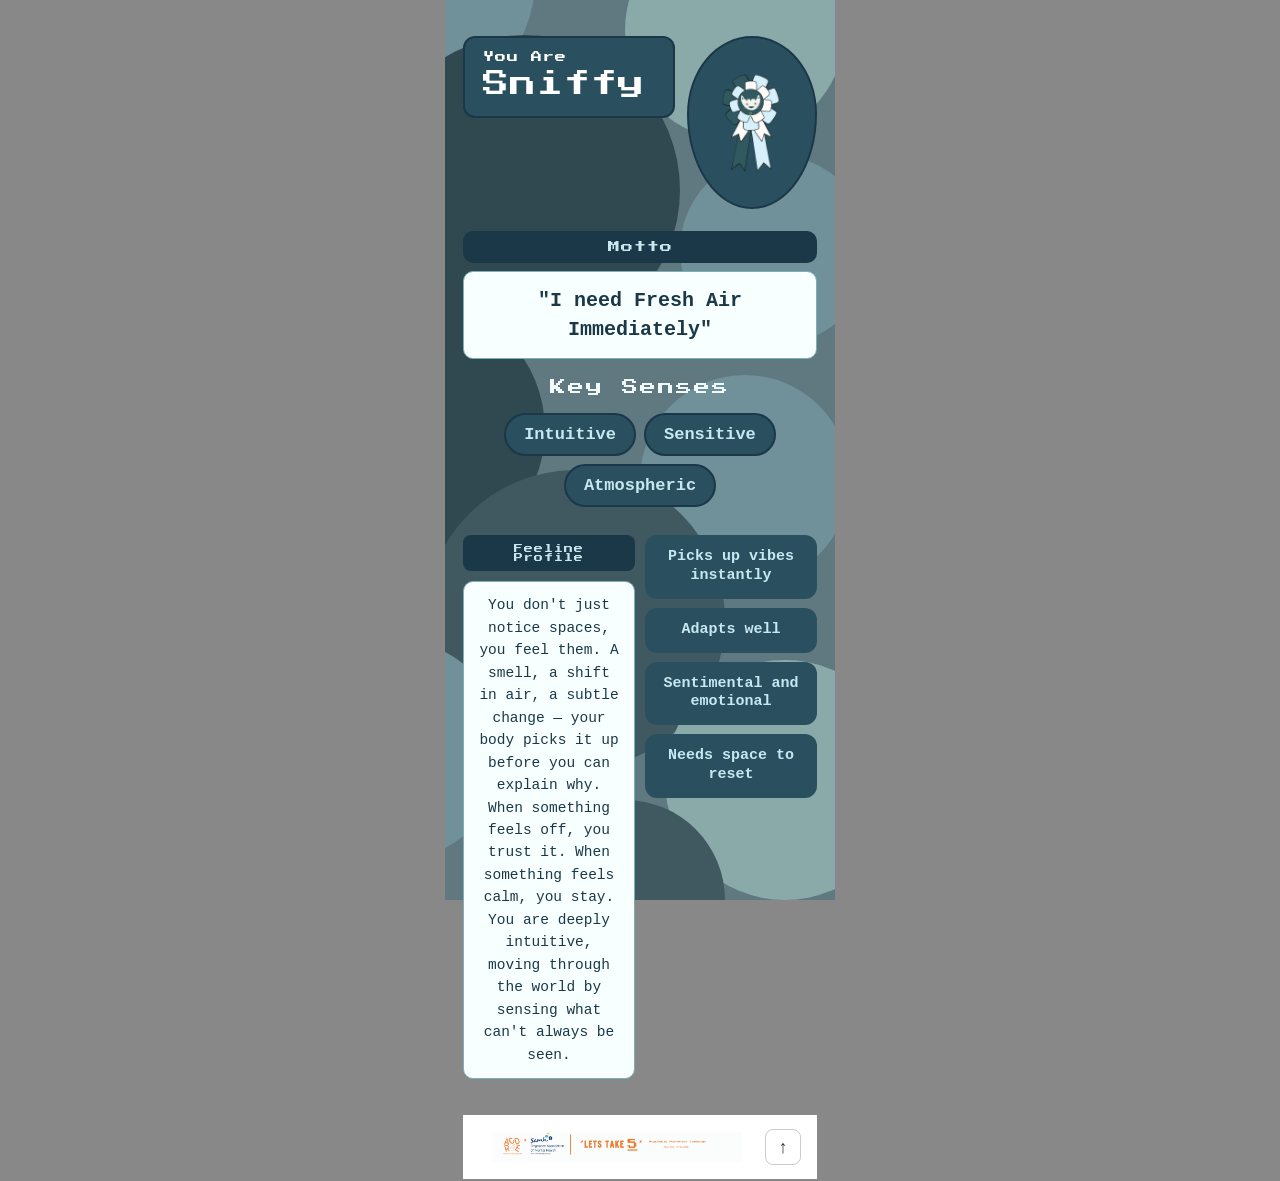
<file: result-sniffy.html>
<!DOCTYPE html>
<html lang="en">
<head>
<meta charset="UTF-8">
<meta name="viewport" content="width=device-width, initial-scale=1.0, maximum-scale=1.0">
<title>Your Feeline Result</title>
<link href="https://fonts.googleapis.com/css2?family=Press+Start+2P&family=Caveat:wght@500;600;700&display=swap" rel="stylesheet">
<style>
* { margin: 0; padding: 0; box-sizing: border-box; }

body {
  width: 100%;
  min-height: 100vh;
  display: flex;
  justify-content: center;
  background: #888;
  font-family: 'Agrandir - Free For Personal Use/Agrandir-GrandLight.otf', monospace;
}

#phone {
  position: relative;
  width: 390px;
  min-height: 844px;
  overflow-x: hidden;
  overflow-y: auto;
  flex-shrink: 0;
  scrollbar-width: none;
}
#phone::-webkit-scrollbar { display: none; }

/* ── BG CANVAS ── */
#bgCanvas {
  position: fixed;
  top: 0; left: 50%;
  transform: translateX(-50%);
  width: 390px;
  height: 100vh;
  z-index: 0;
  pointer-events: none;
}

/* ── ALL CONTENT ── */
.page {
  position: relative;
  z-index: 1;
  padding: 36px 18px 0;
}

/* ── TOP ROW: name box + medal ── */
.top-row {
  display: flex;
  align-items: flex-start;
  gap: 12px;
  margin-bottom: 22px;
  opacity: 0;
  animation: slideInLeft 0.55s cubic-bezier(.34,1.28,.64,1) 0.1s forwards;
}
.name-block {
  flex: 1;
}
.you-are-label {
  font-family: 'Press Start 2P', monospace;
  font-size: 11px;
  display: block;
  margin-bottom: 6px;
  letter-spacing: 1px;
}
.char-name {
  font-family: 'Press Start 2P', monospace;
  font-size: 26px;
  line-height: 1.2;
  display: block;
  letter-spacing: 1px;
}
.name-box {
  border-radius: 12px;
  border-width: 2.5px;
  border-style: solid;
  padding: 14px 18px 16px;
}

/* medal placeholder (right of name) */
.medal-placeholder {
  width: 130px;
  flex-shrink: 0;
  aspect-ratio: 3/4;
  border-radius: 50% 50% 50% 50% / 45% 45% 55% 55%;
  border-width: 2px;
  border-style: solid;
  display: flex;
  align-items: center;
  justify-content: center;
  font-family: 'Press Start 2P', monospace;
  font-size: 7px;
  text-align: center;
  line-height: 1.8;
  padding: 10px;
  opacity: 0;
  animation: slideInRight 0.55s cubic-bezier(.34,1.28,.64,1) 0.2s forwards;
  position: relative;
  overflow: hidden;
}

.medal-placeholder img {
  width: 220px;
  height: 220px;
  object-fit: contain;
  display: block;
}
/* ribbon tails under medal */
.medal-placeholder::after {
  content: '';
  position: absolute;
  bottom: -18px; left: 50%;
  transform: translateX(-50%);
  width: 60px; height: 40px;
  border-left: 18px solid transparent;
  border-right: 18px solid transparent;
}

/* ── MOTTO ── */
.motto-section {
  margin-bottom: 20px;
  opacity: 0;
  animation: fadeUp 0.5s ease 0.35s forwards;
}
.motto-label {
  font-family: 'Press Start 2P', monospace;
  font-size: 12px;
  letter-spacing: 1px;
  text-align: center;
  padding: 10px;
  border-radius: 10px;
  margin-bottom: 8px;
  display: block;
}
.motto-text {
  border-radius: 10px;
  padding: 14px 18px;
  font-size: 20px;
  font-weight: 600;
  line-height: 1.45;
  text-align: center;
  border-width: 1.5px;
  border-style: solid;
}

/* ── KEY SENSES ── */
.senses-section {
  margin-bottom: 28px;
  text-align: center;
}
.senses-title {
  font-family: 'Press Start 2P', monospace;
  font-size: 16px;
  letter-spacing: 2px;
  margin-bottom: 18px;
  display: block;
  opacity: 0;
  animation: fadeUp 0.5s ease 0.5s forwards;
}
.senses-pills {
  display: flex;
  justify-content: center;
  gap: 8px;
  flex-wrap: wrap;
}
.sense-pill {
  border-radius: 50px;
  padding: 10px 18px;
  font-size: 17px;
  font-weight: 600;
  border-width: 2px;
  border-style: solid;
  opacity: 0;
  white-space: nowrap;
}
.sense-pill:nth-child(1) { animation: popIn 0.45s cubic-bezier(.34,1.56,.64,1) 0.58s forwards; }
.sense-pill:nth-child(2) { animation: popIn 0.45s cubic-bezier(.34,1.56,.64,1) 0.68s forwards; }
.sense-pill:nth-child(3) { animation: popIn 0.45s cubic-bezier(.34,1.56,.64,1) 0.78s forwards; }

/* ── PROFILE SECTION ── */
.profile-section {
  display: grid;
  grid-template-columns: 1fr 1fr;
  gap: 10px;
  margin-bottom: 0;
  padding-bottom: 28px;
  opacity: 0;
  animation: fadeUp 0.55s ease 0.85s forwards;
}
.profile-left { display: flex; flex-direction: column; gap: 10px; }
.profile-label {
  font-family: 'Press Start 2P', monospace;
  font-size: 9px;
  letter-spacing: 1px;
  padding: 9px 12px;
  border-radius: 8px;
  display: block;
  text-align: center;
}
.profile-text-box {
  border-radius: 10px;
  padding: 12px 14px;
  font-size: 14.5px;
  font-weight: 500;
  line-height: 1.55;
  text-align: center;
  flex: 1;
  border-width: 1.5px;
  border-style: solid;
}
.profile-right { display: flex; flex-direction: column; gap: 9px; }
.trait-pill {
  border-radius: 12px;
  padding: 13px 12px;
  font-size: 15px;
  font-weight: 600;
  text-align: center;
  line-height: 1.25;
  border-width: 0;
}

/* ── FOOTER ── */
.footer {
  position: relative;
  z-index: 2;
  background: #fff;
  padding: 14px 16px;
  margin-top: 8px;
  display: flex;
  align-items: center;
  gap: 10px;
  opacity: 0;
  animation: fadeUp 0.4s ease 1.1s forwards;
}
.footer-img {
  flex: 1;
  width: 100%;
  max-height: 30px;
  object-fit: contain;
  display: inline-block;
}
.share-btn-img {
  width: 36px;
  height: 36px;
  border-radius: 8px;
  border: 1.5px solid rgba(0,0,0,0.2);
  background: transparent;
  display: flex;
  align-items: center;
  justify-content: center;
  font-size: 18px;
  color: #333;
  cursor: pointer;
  flex-shrink: 0;
}
.share-btn-img:hover {
  background: rgba(0,0,0,0.05);
}

/* ── KEYFRAMES ── */
@keyframes slideInLeft {
  from { opacity: 0; transform: translateX(-30px); }
  to   { opacity: 1; transform: translateX(0); }
}
@keyframes slideInRight {
  from { opacity: 0; transform: translateX(30px); }
  to   { opacity: 1; transform: translateX(0); }
}
@keyframes fadeUp {
  from { opacity: 0; transform: translateY(18px); }
  to   { opacity: 1; transform: translateY(0); }
}
@keyframes popIn {
  from { opacity: 0; transform: scale(0.6); }
  to   { opacity: 1; transform: scale(1); }
}
@keyframes bobFloat {
  0%,100% { transform: translateY(0px) rotate(0deg); }
  50%      { transform: translateY(-6px) rotate(1.5deg); }
}
.medal-placeholder.loaded {
  animation: bobFloat 3s ease-in-out infinite !important;
  opacity: 1;
}
</style>
</head>
<body>
<canvas id="bgCanvas" width="390" height="844"></canvas>
<div id="phone">
  <div class="page" id="pageContent">
    <!-- injected by JS -->
  </div>
</div>

<script>
/* ══════════ THEME DATA ══════════ */
const CHARS = {
  a: {
    name: 'Echo',
    img: 'graphics/echomedal.png',
    theme: {
      bg: '#e86518',
      bgCircles: ['#f07828','#d05810','#f89050','#e07030','#c84808','#faa060','#d86020'],
      nameBg: '#f5f0d0', nameBorder: '#e86518', nameText: '#e86518',
      mottoLabelBg: '#e86518', mottoLabelText: '#fff',
      mottoBoxBg: '#d0e8f8', mottoBoxBorder: '#a0c8e8', mottoBoxText: '#3060a0',
      sensesTitle: '#fff',
      pillBg: '#f5f0d0', pillBorder: '#e86518', pillText: '#e86518',
      profileLabelBg: '#d05808', profileLabelText: '#fff',
      profileBoxBg: '#f5f0d0', profileBoxBorder: '#e8c888', profileBoxText: '#c06010',
      traitBg: '#e86518', traitText: '#fff',
      footerBorder: 'rgba(255,255,255,0.3)', footerText: '#fff',
    },
    motto: '"Turn it down. Not me, everything else."',
    senses: ['Hyper-aware', 'Zoned-in', 'Overstimulated'],
    profile: 'You don\'t just notice things, you take them in fully. Small details can feel amplified, even when nothing is technically wrong. So you find ways to soften the world by stepping back, tuning out, or just sitting in quiet. That sensitivity isn\'t a flaw. It\'s awareness that needs space.',
    traits: ['Detail-oriented', 'Easily distracted', 'Calm and Quiet', 'Active listener'],
  },
  b: {
    name: 'Tip-Toe',
    img: 'graphics/tiptoemedal.png',
    theme: {
      bg: '#8a7450',
      bgCircles: ['#9a8460','#7a6440','#b09878','#6a5430','#c0a888','#706040','#a08868'],
      nameBg: '#f5f0d8', nameBorder: '#9a7040', nameText: '#5a3810',
      mottoLabelBg: '#6a5030', mottoLabelText: '#f5f0d8',
      mottoBoxBg: '#5a3818', mottoBoxBorder: '#7a5028', mottoBoxText: '#f5e8c8',
      sensesTitle: '#f5f0d8',
      pillBg: '#f5f0d8', pillBorder: '#9a7040', pillText: '#5a3810',
      profileLabelBg: '#4a3010', profileLabelText: '#f5f0d8',
      profileBoxBg: '#4a3010', profileBoxBorder: '#7a5028', profileBoxText: '#f5e8c8',
      traitBg: '#f5f0d8', traitText: '#5a3810',
      footerBorder: 'rgba(255,255,255,0.2)', footerText: '#f5f0d8',
    },
    motto: '"Don\'t ask, just let me hold something."',
    senses: ['Restless', 'Physical', 'Self-soothing'],
    profile: 'You process things through your body before your mind catches up. That need to move, hold, or adjust isn\'t random — it\'s how you steady yourself. What looks small from the outside is actually you keeping things together. You\'re not restless. You\'re regulating.',
    traits: ['Always fidgeting', 'Feels before thinking', 'Creative about the world', 'Socially aware'],
  },
  c: {
    name: 'Nibbles',
    img: 'graphics/nibblesmedal.png',
    theme: {
      bg: '#f0e4a0',
      bgCircles: ['#e8d888','#d8c878','#f8f0b8','#c8b860','#e0d090','#b8a850','#f0e8a8'],
      nameBg: '#c07838', nameBorder: '#8a5020', nameText: '#fff',
      mottoLabelBg: '#6a3a10', mottoLabelText: '#f5f0d8',
      mottoBoxBg: '#f8f0d0', mottoBoxBorder: '#c09050', mottoBoxText: '#6a3a10',
      sensesTitle: '#7a4818',
      pillBg: '#c07838', pillBorder: '#8a5020', pillText: '#fff',
      profileLabelBg: '#5a2808', profileLabelText: '#f5f0d8',
      profileBoxBg: '#fff8e8', profileBoxBorder: '#c09050', profileBoxText: '#6a3a10',
      traitBg: '#6a3a10', traitText: '#f5f0d8',
      footerBorder: 'rgba(100,60,10,0.3)', footerText: '#6a3a10',
    },
    motto: '"I just need one bite and I\'ll be okay."',
    senses: ['Comfort-seeking', 'Soft', 'Nostalgic'],
    profile: 'You return to what feels familiar when things don\'t. Not because you\'re avoiding anything — but because you know what helps. Comfort, for you, isn\'t big or dramatic. It\'s quiet, repetitive, and deeply personal. And that softness you rely on is also what makes others feel safe around you.',
    traits: ['Super Particular', 'Finds comfort in small things', 'Brings warmth and ease to others', 'Operates with fixed routines'],
  },
  d: {
    name: 'Sniffy',
    img: 'graphics/sniffymedal.png',
    theme: {
      bg: '#607880',
      bgCircles: ['#708890','#506870','#809898','#405860','#8aaaaa','#304850','#70909a'],
      nameBg: '#2a5060', nameBorder: '#1a3848', nameText: '#fff',
      mottoLabelBg: '#1a3848', mottoLabelText: '#c8e8f0',
      mottoBoxBg: '#f8ffff', mottoBoxBorder: '#7ab0b8', mottoBoxText: '#1a3848',
      sensesTitle: '#f0f8f8',
      pillBg: '#2a5060', pillBorder: '#1a3848', pillText: '#c8e8f0',
      profileLabelBg: '#1a3848', profileLabelText: '#c8e8f0',
      profileBoxBg: '#f8ffff', profileBoxBorder: '#7ab0b8', profileBoxText: '#1a3848',
      traitBg: '#2a5060', traitText: '#c8e8f0',
      footerBorder: 'rgba(200,240,250,0.3)', footerText: '#c8e8f0',
    },
    motto: '"I need Fresh Air Immediately"',
    senses: ['Intuitive', 'Sensitive', 'Atmospheric'],
    profile: 'You don\'t just notice spaces, you feel them. A smell, a shift in air, a subtle change — your body picks it up before you can explain why. When something feels off, you trust it. When something feels calm, you stay. You are deeply intuitive, moving through the world by sensing what can\'t always be seen.',
    traits: ['Picks up vibes instantly', 'Adapts well', 'Sentimental and emotional', 'Needs space to reset'],
  },
  e: {
    name: 'Bug-Eye',
    img: 'graphics/bugeyemedal.png',
    theme: {
      bg: '#b8ccd8',
      bgCircles: ['#a8c0cc','#98b0bc','#c8dce8','#88a0ac','#d8ecf8','#789098','#b0c8d4'],
      nameBg: '#2a5868', nameBorder: '#1a4050', nameText: '#fff',
      mottoLabelBg: '#3a6878', mottoLabelText: '#fff',
      mottoBoxBg: '#f8ffff', mottoBoxBorder: '#8ab8c8', mottoBoxText: '#1a4050',
      sensesTitle: '#1a4050',
      pillBg: '#3a6878', pillBorder: '#1a4050', pillText: '#fff',
      profileLabelBg: '#2a5868', profileLabelText: '#c8ecf8',
      profileBoxBg: '#f8ffff', profileBoxBorder: '#8ab8c8', profileBoxText: '#1a4050',
      traitBg: '#f8ffff', traitText: '#2a5868',
      footerBorder: 'rgba(42,88,104,0.25)', footerText: '#2a5868',
    },
    motto: '"Dim the lights. Dim everything."',
    senses: ['Overaware', 'Visual', 'Drained'],
    profile: 'You take in more than most — details, movement, everything at once. And sometimes, it\'s just… a lot. So you step back, look away, or simplify what\'s around you. It\'s not that you can\'t handle it, you just know when you\'ve had enough.',
    traits: ['Super Observant', 'Dislikes busy environments', 'Process things slowly', 'Visual learner'],
  },
};

/* ── READ URL PARAM ── */
const key = 'd';
const C = CHARS[key] || CHARS['a'];
const T = C.theme;

/* ── DRAW BG CANVAS ── */
(function() {
  const canvas = document.getElementById('bgCanvas');
  const ctx = canvas.getContext('2d');
  canvas.height = Math.max(window.innerHeight, 844);
  ctx.fillStyle = T.bg;
  ctx.fillRect(0, 0, 390, canvas.height);
  const positions = [
    { x: -40,  y:  -20, r: 130 },
    { x: 290,  y:   30, r: 110 },
    { x:  80,  y:  190, r: 155 },
    { x: 330,  y:  250, r:  95 },
    { x: -30,  y:  430, r: 130 },
    { x: 300,  y:  480, r: 105 },
    { x: 130,  y:  620, r: 150 },
    { x: -50,  y:  750, r: 110 },
    { x: 340,  y:  780, r: 120 },
    { x: 180,  y:  900, r: 100 },
  ];
  positions.forEach(({ x, y, r }) => {
    for (let i = 3; i >= 0; i--) {
      ctx.beginPath();
      ctx.arc(x, y, r * (1 - i * 0.2), 0, Math.PI * 2);
      ctx.fillStyle = T.bgCircles[Math.floor(Math.random() * T.bgCircles.length)];
      ctx.fill();
    }
  });
})();

/* ── BUILD PAGE ── */
const page = document.getElementById('pageContent');
page.innerHTML = `
  <!-- TOP ROW -->
  <div class="top-row">
    <div class="name-block">
      <div class="name-box" style="background:${T.nameBg}; border-color:${T.nameBorder};">
        <span class="you-are-label" style="color:${T.nameText};">You Are</span>
        <span class="char-name" style="color:${T.nameText};">${C.name}</span>
      </div>
    </div>
    <div class="medal-placeholder" id="medal"
  style="background:${T.nameBg}; border-color:${T.nameBorder}; color:${T.nameText};">
  <img src="${C.img}" alt="${C.name}" onerror="console.error('Failed:',this.src); this.style.display='none';">
</div>
    </div>
  </div>

  <!-- MOTTO -->
  <div class="motto-section">
    <span class="motto-label" style="background:${T.mottoLabelBg}; color:${T.mottoLabelText};">Motto</span>
    <div class="motto-text" style="background:${T.mottoBoxBg}; border-color:${T.mottoBoxBorder}; color:${T.mottoBoxText};">${C.motto}</div>
  </div>

  <!-- KEY SENSES -->
  <div class="senses-section">
    <span class="senses-title" style="color:${T.sensesTitle};">Key  Senses</span>
    <div class="senses-pills">
      ${C.senses.map(s => `<div class="sense-pill" style="background:${T.pillBg}; border-color:${T.pillBorder}; color:${T.pillText};">${s}</div>`).join('')}
    </div>
  </div>

  <!-- FEELINE PROFILE -->
  <div class="profile-section">
    <div class="profile-left">
      <span class="profile-label" style="background:${T.profileLabelBg}; color:${T.profileLabelText};">Feeline Profile</span>
      <div class="profile-text-box" style="background:${T.profileBoxBg}; border-color:${T.profileBoxBorder}; color:${T.profileBoxText};">${C.profile}</div>
    </div>
    <div class="profile-right">
      ${C.traits.map(t => `<div class="trait-pill" style="background:${T.traitBg}; color:${T.traitText};">${t}</div>`).join('')}
    </div>
  </div>

  <!-- FOOTER -->
  <div class="footer">
  <img class="footer-img" src="graphics/microsite quiz footer.png" alt="Let's Take 5 — Psychosis Awareness Campaign">
  <button class="share-btn-img" onclick="share()">↑</button>
</div>
`;

/* ── MEDAL BOB after entry ── */
setTimeout(() => {
  document.getElementById('medal').classList.add('loaded');
}, 800);

/* ── SHARE ── */
function share() {
  if (navigator.share) {
    navigator.share({ title: "I'm " + C.name + "!", text: C.motto, url: window.location.href });
  } else {
    navigator.clipboard.writeText(window.location.href).then(() => alert('Link copied!'));
  }
}
</script>
</body>
</html>
</file>
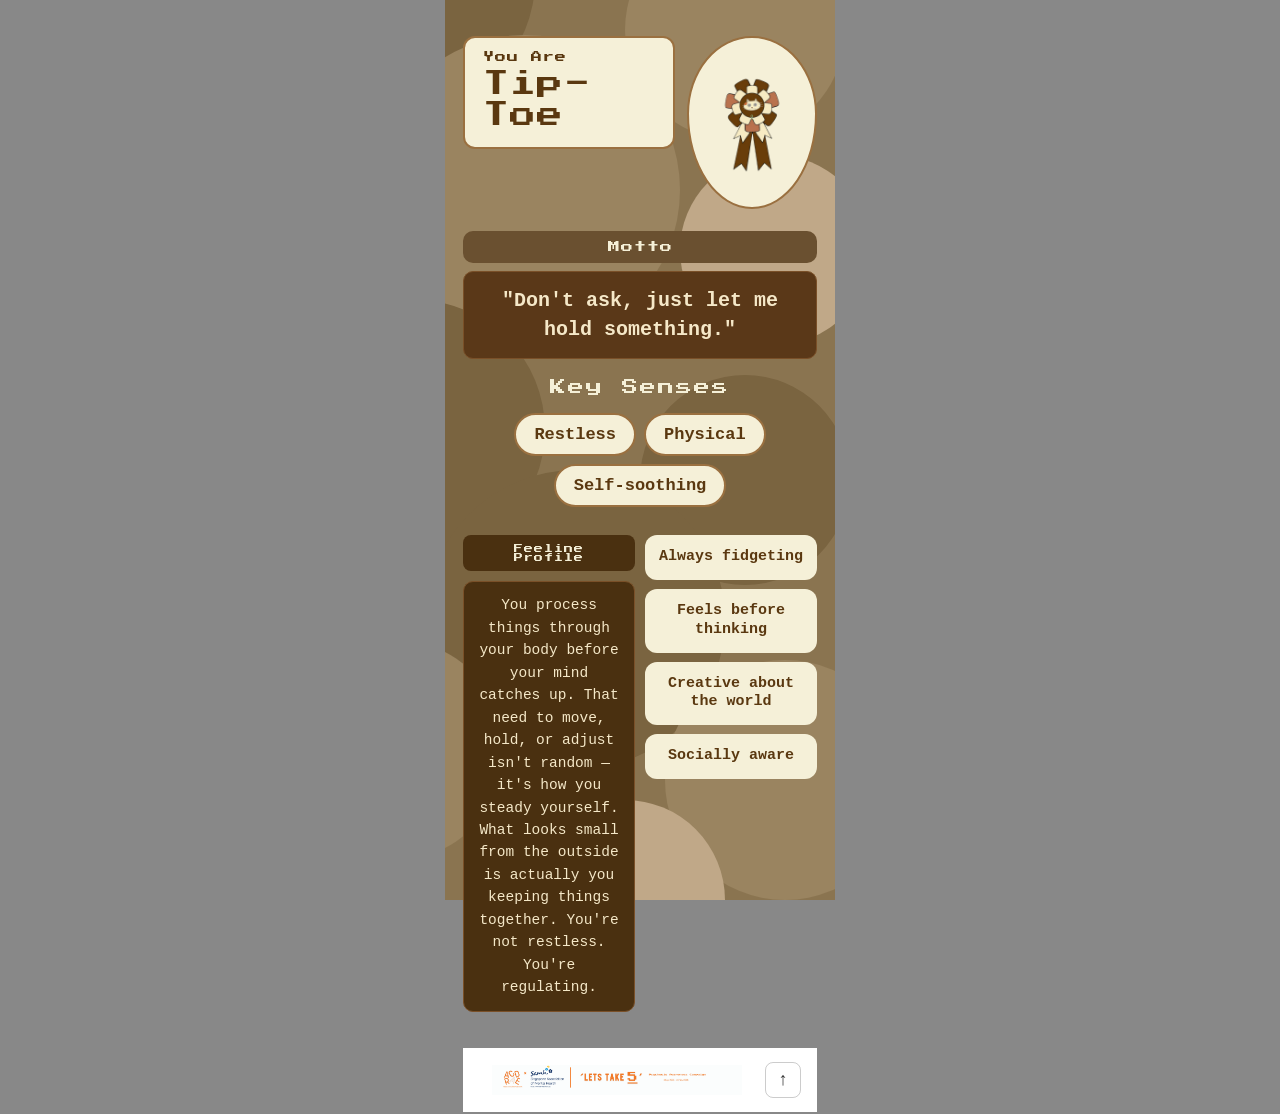
<file: result-tiptoe.html>
<!DOCTYPE html>
<html lang="en">
<head>
<meta charset="UTF-8">
<meta name="viewport" content="width=device-width, initial-scale=1.0, maximum-scale=1.0">
<title>Your Feeline Result</title>
<link href="https://fonts.googleapis.com/css2?family=Press+Start+2P&family=Caveat:wght@500;600;700&display=swap" rel="stylesheet">
<style>
* { margin: 0; padding: 0; box-sizing: border-box; }

body {
  width: 100%;
  min-height: 100vh;
  display: flex;
  justify-content: center;
  background: #888;
  font-family: 'Agrandir - Free For Personal Use/Agrandir-GrandLight.otf', monospace;
}

#phone {
  position: relative;
  width: 390px;
  min-height: 844px;
  overflow-x: hidden;
  overflow-y: auto;
  flex-shrink: 0;
  scrollbar-width: none;
}
#phone::-webkit-scrollbar { display: none; }

/* ── BG CANVAS ── */
#bgCanvas {
  position: fixed;
  top: 0; left: 50%;
  transform: translateX(-50%);
  width: 390px;
  height: 100vh;
  z-index: 0;
  pointer-events: none;
}

/* ── ALL CONTENT ── */
.page {
  position: relative;
  z-index: 1;
  padding: 36px 18px 0;
}

/* ── TOP ROW: name box + medal ── */
.top-row {
  display: flex;
  align-items: flex-start;
  gap: 12px;
  margin-bottom: 22px;
  opacity: 0;
  animation: slideInLeft 0.55s cubic-bezier(.34,1.28,.64,1) 0.1s forwards;
}
.name-block {
  flex: 1;
}
.you-are-label {
  font-family: 'Press Start 2P', monospace;
  font-size: 11px;
  display: block;
  margin-bottom: 6px;
  letter-spacing: 1px;
}
.char-name {
  font-family: 'Press Start 2P', monospace;
  font-size: 26px;
  line-height: 1.2;
  display: block;
  letter-spacing: 1px;
}
.name-box {
  border-radius: 12px;
  border-width: 2.5px;
  border-style: solid;
  padding: 14px 18px 16px;
}

/* medal placeholder (right of name) */
.medal-placeholder {
  width: 130px;
  flex-shrink: 0;
  aspect-ratio: 3/4;
  border-radius: 50% 50% 50% 50% / 45% 45% 55% 55%;
  border-width: 2px;
  border-style: solid;
  display: flex;
  align-items: center;
  justify-content: center;
  font-family: 'Press Start 2P', monospace;
  font-size: 7px;
  text-align: center;
  line-height: 1.8;
  padding: 10px;
  opacity: 0;
  animation: slideInRight 0.55s cubic-bezier(.34,1.28,.64,1) 0.2s forwards;
  position: relative;
  overflow: hidden;
}

.medal-placeholder img {
  width: 220px;
  height: 220px;
  object-fit: contain;
  display: block;
}

/* ribbon tails under medal */
.medal-placeholder::after {
  content: '';
  position: absolute;
  bottom: -18px; left: 50%;
  transform: translateX(-50%);
  width: 60px; height: 40px;
  border-left: 18px solid transparent;
  border-right: 18px solid transparent;
}

/* ── MOTTO ── */
.motto-section {
  margin-bottom: 20px;
  opacity: 0;
  animation: fadeUp 0.5s ease 0.35s forwards;
}
.motto-label {
  font-family: 'Press Start 2P', monospace;
  font-size: 12px;
  letter-spacing: 1px;
  text-align: center;
  padding: 10px;
  border-radius: 10px;
  margin-bottom: 8px;
  display: block;
}
.motto-text {
  border-radius: 10px;
  padding: 14px 18px;
  font-size: 20px;
  font-weight: 600;
  line-height: 1.45;
  text-align: center;
  border-width: 1.5px;
  border-style: solid;
}

/* ── KEY SENSES ── */
.senses-section {
  margin-bottom: 28px;
  text-align: center;
}
.senses-title {
  font-family: 'Press Start 2P', monospace;
  font-size: 16px;
  letter-spacing: 2px;
  margin-bottom: 18px;
  display: block;
  opacity: 0;
  animation: fadeUp 0.5s ease 0.5s forwards;
}
.senses-pills {
  display: flex;
  justify-content: center;
  gap: 8px;
  flex-wrap: wrap;
}
.sense-pill {
  border-radius: 50px;
  padding: 10px 18px;
  font-size: 17px;
  font-weight: 600;
  border-width: 2px;
  border-style: solid;
  opacity: 0;
  white-space: nowrap;
}
.sense-pill:nth-child(1) { animation: popIn 0.45s cubic-bezier(.34,1.56,.64,1) 0.58s forwards; }
.sense-pill:nth-child(2) { animation: popIn 0.45s cubic-bezier(.34,1.56,.64,1) 0.68s forwards; }
.sense-pill:nth-child(3) { animation: popIn 0.45s cubic-bezier(.34,1.56,.64,1) 0.78s forwards; }

/* ── PROFILE SECTION ── */
.profile-section {
  display: grid;
  grid-template-columns: 1fr 1fr;
  gap: 10px;
  margin-bottom: 0;
  padding-bottom: 28px;
  opacity: 0;
  animation: fadeUp 0.55s ease 0.85s forwards;
}
.profile-left { display: flex; flex-direction: column; gap: 10px; }
.profile-label {
  font-family: 'Press Start 2P', monospace;
  font-size: 9px;
  letter-spacing: 1px;
  padding: 9px 12px;
  border-radius: 8px;
  display: block;
  text-align: center;
}
.profile-text-box {
  border-radius: 10px;
  padding: 12px 14px;
  font-size: 14.5px;
  font-weight: 500;
  line-height: 1.55;
  text-align: center;
  flex: 1;
  border-width: 1.5px;
  border-style: solid;
}
.profile-right { display: flex; flex-direction: column; gap: 9px; }
.trait-pill {
  border-radius: 12px;
  padding: 13px 12px;
  font-size: 15px;
  font-weight: 600;
  text-align: center;
  line-height: 1.25;
  border-width: 0;
}

/* ── FOOTER ── */
.footer {
  position: relative;
  z-index: 2;
  background: #fff;
  padding: 14px 16px;
  margin-top: 8px;
  display: flex;
  align-items: center;
  gap: 10px;
  opacity: 0;
  animation: fadeUp 0.4s ease 1.1s forwards;
}
.footer-img {
  flex: 1;
  width: 100%;
  max-height: 30px;
  object-fit: contain;
  display: inline-block;
}
.share-btn-img {
  width: 36px;
  height: 36px;
  border-radius: 8px;
  border: 1.5px solid rgba(0,0,0,0.2);
  background: transparent;
  display: flex;
  align-items: center;
  justify-content: center;
  font-size: 18px;
  color: #333;
  cursor: pointer;
  flex-shrink: 0;
}
.share-btn-img:hover {
  background: rgba(0,0,0,0.05);
}

/* ── KEYFRAMES ── */
@keyframes slideInLeft {
  from { opacity: 0; transform: translateX(-30px); }
  to   { opacity: 1; transform: translateX(0); }
}
@keyframes slideInRight {
  from { opacity: 0; transform: translateX(30px); }
  to   { opacity: 1; transform: translateX(0); }
}
@keyframes fadeUp {
  from { opacity: 0; transform: translateY(18px); }
  to   { opacity: 1; transform: translateY(0); }
}
@keyframes popIn {
  from { opacity: 0; transform: scale(0.6); }
  to   { opacity: 1; transform: scale(1); }
}
@keyframes bobFloat {
  0%,100% { transform: translateY(0px) rotate(0deg); }
  50%      { transform: translateY(-6px) rotate(1.5deg); }
}
.medal-placeholder.loaded {
  animation: bobFloat 3s ease-in-out infinite !important;
  opacity: 1;
}
</style>
</head>
<body>
<canvas id="bgCanvas" width="390" height="844"></canvas>
<div id="phone">
  <div class="page" id="pageContent">
    <!-- injected by JS -->
  </div>
</div>

<script>
/* ══════════ THEME DATA ══════════ */
const CHARS = {
  a: {
    name: 'Echo',
    img: 'graphics/echomedal.png',
    theme: {
      bg: '#e86518',
      bgCircles: ['#f07828','#d05810','#f89050','#e07030','#c84808','#faa060','#d86020'],
      nameBg: '#f5f0d0', nameBorder: '#e86518', nameText: '#e86518',
      mottoLabelBg: '#e86518', mottoLabelText: '#fff',
      mottoBoxBg: '#d0e8f8', mottoBoxBorder: '#a0c8e8', mottoBoxText: '#3060a0',
      sensesTitle: '#fff',
      pillBg: '#f5f0d0', pillBorder: '#e86518', pillText: '#e86518',
      profileLabelBg: '#d05808', profileLabelText: '#fff',
      profileBoxBg: '#f5f0d0', profileBoxBorder: '#e8c888', profileBoxText: '#c06010',
      traitBg: '#e86518', traitText: '#fff',
      footerBorder: 'rgba(255,255,255,0.3)', footerText: '#fff',
    },
    motto: '"Turn it down. Not me, everything else."',
    senses: ['Hyper-aware', 'Zoned-in', 'Overstimulated'],
    profile: 'You don\'t just notice things, you take them in fully. Small details can feel amplified, even when nothing is technically wrong. So you find ways to soften the world by stepping back, tuning out, or just sitting in quiet. That sensitivity isn\'t a flaw. It\'s awareness that needs space.',
    traits: ['Detail-oriented', 'Easily distracted', 'Calm and Quiet', 'Active listener'],
  },
  b: {
    name: 'Tip-Toe',
    img: 'graphics/tiptoemedal.png',
    theme: {
      bg: '#8a7450',
      bgCircles: ['#9a8460','#7a6440','#b09878','#6a5430','#c0a888','#706040','#a08868'],
      nameBg: '#f5f0d8', nameBorder: '#9a7040', nameText: '#5a3810',
      mottoLabelBg: '#6a5030', mottoLabelText: '#f5f0d8',
      mottoBoxBg: '#5a3818', mottoBoxBorder: '#7a5028', mottoBoxText: '#f5e8c8',
      sensesTitle: '#f5f0d8',
      pillBg: '#f5f0d8', pillBorder: '#9a7040', pillText: '#5a3810',
      profileLabelBg: '#4a3010', profileLabelText: '#f5f0d8',
      profileBoxBg: '#4a3010', profileBoxBorder: '#7a5028', profileBoxText: '#f5e8c8',
      traitBg: '#f5f0d8', traitText: '#5a3810',
      footerBorder: 'rgba(255,255,255,0.2)', footerText: '#f5f0d8',
    },
    motto: '"Don\'t ask, just let me hold something."',
    senses: ['Restless', 'Physical', 'Self-soothing'],
    profile: 'You process things through your body before your mind catches up. That need to move, hold, or adjust isn\'t random — it\'s how you steady yourself. What looks small from the outside is actually you keeping things together. You\'re not restless. You\'re regulating.',
    traits: ['Always fidgeting', 'Feels before thinking', 'Creative about the world', 'Socially aware'],
  },
  c: {
    name: 'Nibbles',
    img: 'graphics/nibblesmedal.png',
    theme: {
      bg: '#f0e4a0',
      bgCircles: ['#e8d888','#d8c878','#f8f0b8','#c8b860','#e0d090','#b8a850','#f0e8a8'],
      nameBg: '#c07838', nameBorder: '#8a5020', nameText: '#fff',
      mottoLabelBg: '#6a3a10', mottoLabelText: '#f5f0d8',
      mottoBoxBg: '#f8f0d0', mottoBoxBorder: '#c09050', mottoBoxText: '#6a3a10',
      sensesTitle: '#7a4818',
      pillBg: '#c07838', pillBorder: '#8a5020', pillText: '#fff',
      profileLabelBg: '#5a2808', profileLabelText: '#f5f0d8',
      profileBoxBg: '#fff8e8', profileBoxBorder: '#c09050', profileBoxText: '#6a3a10',
      traitBg: '#6a3a10', traitText: '#f5f0d8',
      footerBorder: 'rgba(100,60,10,0.3)', footerText: '#6a3a10',
    },
    motto: '"I just need one bite and I\'ll be okay."',
    senses: ['Comfort-seeking', 'Soft', 'Nostalgic'],
    profile: 'You return to what feels familiar when things don\'t. Not because you\'re avoiding anything — but because you know what helps. Comfort, for you, isn\'t big or dramatic. It\'s quiet, repetitive, and deeply personal. And that softness you rely on is also what makes others feel safe around you.',
    traits: ['Super Particular', 'Finds comfort in small things', 'Brings warmth and ease to others', 'Operates with fixed routines'],
  },
  d: {
    name: 'Sniffy',
    img: 'graphics/sniffymedal.png',
    theme: {
      bg: '#607880',
      bgCircles: ['#708890','#506870','#809898','#405860','#8aaaaa','#304850','#70909a'],
      nameBg: '#2a5060', nameBorder: '#1a3848', nameText: '#fff',
      mottoLabelBg: '#1a3848', mottoLabelText: '#c8e8f0',
      mottoBoxBg: '#f8ffff', mottoBoxBorder: '#7ab0b8', mottoBoxText: '#1a3848',
      sensesTitle: '#f0f8f8',
      pillBg: '#2a5060', pillBorder: '#1a3848', pillText: '#c8e8f0',
      profileLabelBg: '#1a3848', profileLabelText: '#c8e8f0',
      profileBoxBg: '#f8ffff', profileBoxBorder: '#7ab0b8', profileBoxText: '#1a3848',
      traitBg: '#2a5060', traitText: '#c8e8f0',
      footerBorder: 'rgba(200,240,250,0.3)', footerText: '#c8e8f0',
    },
    motto: '"I need Fresh Air Immediately"',
    senses: ['Intuitive', 'Sensitive', 'Atmospheric'],
    profile: 'You don\'t just notice spaces, you feel them. A smell, a shift in air, a subtle change — your body picks it up before you can explain why. When something feels off, you trust it. When something feels calm, you stay. You are deeply intuitive, moving through the world by sensing what can\'t always be seen.',
    traits: ['Picks up vibes instantly', 'Adapts well', 'Sentimental and emotional', 'Needs space to reset'],
  },
  e: {
    name: 'Bug-Eye',
    img: 'graphics/bugeyemedal.png',
    theme: {
      bg: '#b8ccd8',
      bgCircles: ['#a8c0cc','#98b0bc','#c8dce8','#88a0ac','#d8ecf8','#789098','#b0c8d4'],
      nameBg: '#2a5868', nameBorder: '#1a4050', nameText: '#fff',
      mottoLabelBg: '#3a6878', mottoLabelText: '#fff',
      mottoBoxBg: '#f8ffff', mottoBoxBorder: '#8ab8c8', mottoBoxText: '#1a4050',
      sensesTitle: '#1a4050',
      pillBg: '#3a6878', pillBorder: '#1a4050', pillText: '#fff',
      profileLabelBg: '#2a5868', profileLabelText: '#c8ecf8',
      profileBoxBg: '#f8ffff', profileBoxBorder: '#8ab8c8', profileBoxText: '#1a4050',
      traitBg: '#f8ffff', traitText: '#2a5868',
      footerBorder: 'rgba(42,88,104,0.25)', footerText: '#2a5868',
    },
    motto: '"Dim the lights. Dim everything."',
    senses: ['Overaware', 'Visual', 'Drained'],
    profile: 'You take in more than most — details, movement, everything at once. And sometimes, it\'s just… a lot. So you step back, look away, or simplify what\'s around you. It\'s not that you can\'t handle it, you just know when you\'ve had enough.',
    traits: ['Super Observant', 'Dislikes busy environments', 'Process things slowly', 'Visual learner'],
  },
};

/* ── READ URL PARAM ── */
const key = 'b';
const C = CHARS[key] || CHARS['a'];
const T = C.theme;

/* ── DRAW BG CANVAS ── */
(function() {
  const canvas = document.getElementById('bgCanvas');
  const ctx = canvas.getContext('2d');
  canvas.height = Math.max(window.innerHeight, 844);
  ctx.fillStyle = T.bg;
  ctx.fillRect(0, 0, 390, canvas.height);
  const positions = [
    { x: -40,  y:  -20, r: 130 },
    { x: 290,  y:   30, r: 110 },
    { x:  80,  y:  190, r: 155 },
    { x: 330,  y:  250, r:  95 },
    { x: -30,  y:  430, r: 130 },
    { x: 300,  y:  480, r: 105 },
    { x: 130,  y:  620, r: 150 },
    { x: -50,  y:  750, r: 110 },
    { x: 340,  y:  780, r: 120 },
    { x: 180,  y:  900, r: 100 },
  ];
  positions.forEach(({ x, y, r }) => {
    for (let i = 3; i >= 0; i--) {
      ctx.beginPath();
      ctx.arc(x, y, r * (1 - i * 0.2), 0, Math.PI * 2);
      ctx.fillStyle = T.bgCircles[Math.floor(Math.random() * T.bgCircles.length)];
      ctx.fill();
    }
  });
})();

/* ── BUILD PAGE ── */
const page = document.getElementById('pageContent');
page.innerHTML = `
  <!-- TOP ROW -->
  <div class="top-row">
    <div class="name-block">
      <div class="name-box" style="background:${T.nameBg}; border-color:${T.nameBorder};">
        <span class="you-are-label" style="color:${T.nameText};">You Are</span>
        <span class="char-name" style="color:${T.nameText};">${C.name}</span>
      </div>
    </div>
    <div class="medal-placeholder" id="medal"
  style="background:${T.nameBg}; border-color:${T.nameBorder}; color:${T.nameText};">
  <img src="${C.img}" alt="${C.name}" onerror="console.error('Failed:',this.src); this.style.display='none';">
</div>
  </div>

  <!-- MOTTO -->
  <div class="motto-section">
    <span class="motto-label" style="background:${T.mottoLabelBg}; color:${T.mottoLabelText};">Motto</span>
    <div class="motto-text" style="background:${T.mottoBoxBg}; border-color:${T.mottoBoxBorder}; color:${T.mottoBoxText};">${C.motto}</div>
  </div>

  <!-- KEY SENSES -->
  <div class="senses-section">
    <span class="senses-title" style="color:${T.sensesTitle};">Key  Senses</span>
    <div class="senses-pills">
      ${C.senses.map(s => `<div class="sense-pill" style="background:${T.pillBg}; border-color:${T.pillBorder}; color:${T.pillText};">${s}</div>`).join('')}
    </div>
  </div>

  <!-- FEELINE PROFILE -->
  <div class="profile-section">
    <div class="profile-left">
      <span class="profile-label" style="background:${T.profileLabelBg}; color:${T.profileLabelText};">Feeline Profile</span>
      <div class="profile-text-box" style="background:${T.profileBoxBg}; border-color:${T.profileBoxBorder}; color:${T.profileBoxText};">${C.profile}</div>
    </div>
    <div class="profile-right">
      ${C.traits.map(t => `<div class="trait-pill" style="background:${T.traitBg}; color:${T.traitText};">${t}</div>`).join('')}
    </div>
  </div>

  <!-- FOOTER -->
  <div class="footer">
  <img class="footer-img" src="graphics/microsite quiz footer.png" alt="Let's Take 5 — Psychosis Awareness Campaign">
  <button class="share-btn-img" onclick="share()">↑</button>
</div>
`;

/* ── MEDAL BOB after entry ── */
setTimeout(() => {
  document.getElementById('medal').classList.add('loaded');
}, 800);

/* ── SHARE ── */
function share() {
  if (navigator.share) {
    navigator.share({ title: "I'm " + C.name + "!", text: C.motto, url: window.location.href });
  } else {
    navigator.clipboard.writeText(window.location.href).then(() => alert('Link copied!'));
  }
}
</script>
</body>
</html>
</file>
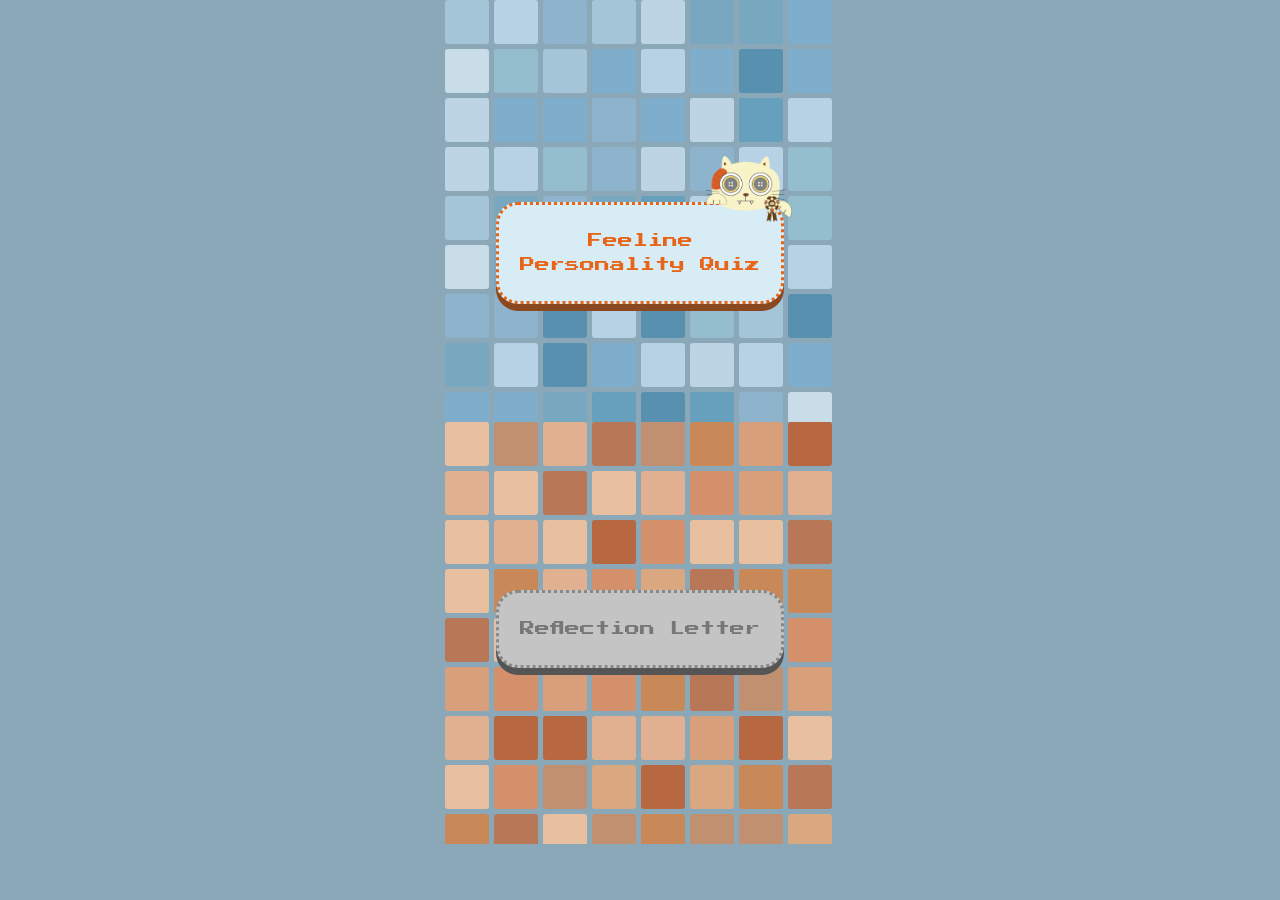
<file: start.html>
<!DOCTYPE html>
<html lang="en">
<head>
<meta charset="UTF-8">
<meta name="viewport" content="width=device-width, initial-scale=1.0, maximum-scale=1.0">
<title>Let's Take 5 — Choose</title>
<link href="https://fonts.googleapis.com/css2?family=Press+Start+2P&display=swap" rel="stylesheet">
<style>
* { margin: 0; padding: 0; box-sizing: border-box; }

body {
  width: 100%;
  min-height: 100vh;
  background: #8aa8b8;
  display: flex;
  align-items: flex-start;
  justify-content: center;
  font-family: 'Press Start 2P', monospace;
}

#phone {
  position: relative;
  width: 390px;
  height: 844px;
  overflow: hidden;
  flex-shrink: 0;
}

/* ── MOSAIC HALVES ── */
.half {
  position: absolute;
  left: 0;
  width: 390px;
}
.half-top  { top: 0;    height: 422px; }
.half-bottom { top: 422px; height: 422px; }

canvas {
  display: block;
  width: 390px;
  height: 100%;
}

/* ── KEYFRAMES ── */
@keyframes wiggle {
  0%,100% { transform: translateX(-50%) rotate(0deg) scale(1.06); }
  20%      { transform: translateX(-50%) rotate(-2.5deg) scale(1.07); }
  40%      { transform: translateX(-50%) rotate(2.5deg)  scale(1.08); }
  60%      { transform: translateX(-50%) rotate(-2deg)   scale(1.07); }
  80%      { transform: translateX(-50%) rotate(1.5deg)  scale(1.06); }
}
@keyframes borderSpin {
  to { stroke-dashoffset: -60; }
}
/* Idle float — gentler, indicates clickability */
@keyframes idleFloat {
  0%,100% { transform: translateX(-50%) translateY(0px); }
  50%      { transform: translateX(-50%) translateY(-8px); }
}
/* Hover float — faster + wider */
@keyframes floatUp {
  0%,100% { transform: translateX(-50%) translateY(-2px); }
  50%      { transform: translateX(-50%) translateY(-12px); }
}
@keyframes starPop {
  0%   { transform: scale(0) rotate(0deg); opacity: 0; }
  50%  { transform: scale(1.3) rotate(180deg); opacity: 1; }
  100% { transform: scale(1) rotate(360deg); opacity: 0; }
}
@keyframes textShimmer {
  0%,100% { letter-spacing: 0px;   color: #e86518; }
  50%      { letter-spacing: 1px;   color: #ff8030; }
}
@keyframes pressDown {
  0%   { transform: translateX(-50%) translateY(0); }
  40%  { transform: translateX(-50%) translateY(7px); }
  70%  { transform: translateX(-50%) translateY(3px); }
  100% { transform: translateX(-50%) translateY(6px); }
}
@keyframes bounceIn {
  0%   { transform: translateX(-50%) translateY(6px) scale(0.97); }
  50%  { transform: translateX(-50%) translateY(-4px) scale(1.04); }
  75%  { transform: translateX(-50%) translateY(1px) scale(1.01); }
  100% { transform: translateX(-50%) translateY(0px) scale(1); }
}

/* ── BUTTONS ── */
.choice-btn {
  position: absolute;
  left: 50%;
  transform: translateX(-50%);
  width: 288px;
  padding: 24px 18px;
  background: #d8ecf5;
  border: 3px dotted #e86518;
  border-radius: 22px;
  box-shadow: 0 7px 0 #8a4820;
  cursor: pointer;
  text-align: center;
  transition: box-shadow 0.12s ease, background 0.2s ease;
  z-index: 10;
  text-decoration: none;
  display: flex;
  align-items: center;
  justify-content: center;
  -webkit-tap-highlight-color: transparent;
  overflow: visible;
  /* idle float always on for enabled buttons */
  animation: idleFloat 2.6s ease-in-out infinite;
}

/* HOVER — faster float + wiggle once */
.choice-btn:hover {
  animation: floatUp 1.1s ease-in-out infinite, wiggle 0.5s ease 0.05s 1 forwards;
  background: #d8ecf5;
  box-shadow: 0 10px 0 #8a4820, 0 0 0 4px rgba(232,101,24,0.18);
}

/* ACTIVE / PRESSED */
.choice-btn:active,
.choice-btn.pressed {
  animation: pressDown 0.12s ease forwards;
  box-shadow: 0 1px 0 #8a4820;
  background: #d8ecf5;
}
.choice-btn.bounce {
  animation: bounceIn 0.45s cubic-bezier(.36,.07,.19,.97) forwards;
}

.choice-btn span {
  font-family: 'Press Start 2P', monospace;
  font-size: 15px;
  color: #e86518;
  line-height: 1.6;
  display: block;
  transition: color 0.2s;
}
.choice-btn:hover span {
  animation: textShimmer 0.8s ease-in-out infinite;
}

.btn-quiz   { top: 202px; }
.btn-letter { top: 590px; animation-delay: -1.3s; }

/* ── DISABLED (greyed out) ── */
.choice-btn.disabled {
  background: #c4c4c4;
  border-color: #888;
  box-shadow: 0 7px 0 #555;
  cursor: not-allowed;
  animation: none !important;
  transform: translateX(-50%);
}
.choice-btn.disabled:hover {
  background: #c4c4c4;
  box-shadow: 0 7px 0 #555;
  animation: none !important;
  transform: translateX(-50%);
}
.choice-btn.disabled span {
  color: #777;
  animation: none !important;
}

/* ── SPARKLE STARS (injected by JS) ── */
.sparkle {
  position: absolute;
  width: 14px; height: 14px;
  pointer-events: none;
  z-index: 20;
  animation: starPop 0.6s ease-out forwards;
  font-size: 14px;
  line-height: 1;
  user-select: none;
}

/* flash overlay */
.choice-btn::after {
  content: '';
  position: absolute;
  inset: 0;
  border-radius: 19px;
  background: rgba(232, 101, 24, 0.15);
  opacity: 0;
  pointer-events: none;
  transition: opacity 0.25s;
}
.choice-btn.pressed::after { opacity: 1; }

/* ── DECORATIVE ── */
.deco { position: absolute; pointer-events: none; z-index: 12; }

.btn-overlay {
  position: absolute;
  top: -67px;
  right: -15px;
  width: 100px;
  height: auto;
  z-index: 2;
  pointer-events: none;
}
</style>
</head>
<body>
<div id="phone">

  <!-- TILE CANVASES -->
  <div class="half half-top">
    <canvas id="tilesTop" width="390" height="422"></canvas>
  </div>
  <div class="half half-bottom">
    <canvas id="tilesBot" width="390" height="422"></canvas>
  </div>

  <!-- ══ QUIZ BUTTON ══ -->
  <a class="choice-btn btn-quiz" href="quiz.html" id="btnQuiz">
    <img src="graphics/microsite quiz catwmedal1.png" alt="cat with medal" class="btn-overlay" />
    <span>Feeline Personality Quiz</span>
  </a>

  <!-- ══ LETTER BUTTON (disabled for now) ══ -->
  <a class="choice-btn btn-letter disabled" href="#" id="btnLetter" aria-disabled="true">
    <span>Reflection Letter</span>
  </a>

</div><!-- /#phone -->

<script>
/* ── Mosaic tile painter ── */
function drawMosaic(id, colors) {
  const c = document.getElementById(id);
  const ctx = c.getContext('2d');
  const tile = 44, gap = 5, step = tile + gap;
  const cols = Math.ceil(c.width  / step) + 1;
  const rows = Math.ceil(c.height / step) + 1;
  for (let r = 0; r < rows; r++) {
    for (let k = 0; k < cols; k++) {
      ctx.fillStyle = colors[Math.floor(Math.random() * colors.length)];
      ctx.beginPath();
      ctx.roundRect(k * step, r * step, tile, tile, 3);
      ctx.fill();
    }
  }
}

drawMosaic('tilesTop', [
  '#a4c4d8','#8db4cc','#78a8c0','#94bece',
  '#b6d2e4','#66a0bc','#bdd4e4','#7eaecc','#5890b0','#c8dde8'
]);
drawMosaic('tilesBot', [
  '#d8a07a','#c88858','#e0b090','#c87848',
  '#d9a880','#b86840','#e8c0a0','#c09070','#b87858','#d4906a'
]);

/* ── Sparkle burst ── */
const STARS = ['✦','✧','⭐','★','✨','◆','♦'];
function spawnSparkles(btn) {
  const rect = btn.getBoundingClientRect();
  const phoneRect = document.getElementById('phone').getBoundingClientRect();
  for (let i = 0; i < 6; i++) {
    const s = document.createElement('div');
    s.className = 'sparkle';
    s.textContent = STARS[Math.floor(Math.random() * STARS.length)];
    const angle = (Math.PI * 2 / 6) * i + (Math.random() * 0.4);
    const dist = 55 + Math.random() * 30;
    const cx = (rect.left - phoneRect.left) + rect.width / 2;
    const cy = (rect.top  - phoneRect.top)  + rect.height / 2;
    s.style.left   = (cx + Math.cos(angle) * dist - 7) + 'px';
    s.style.top    = (cy + Math.sin(angle) * dist - 7) + 'px';
    s.style.color  = ['#e86518','#ffaa40','#ff6030','#ffd060','#7ac8e8'][Math.floor(Math.random()*5)];
    s.style.animationDelay = (i * 0.06) + 's';
    document.getElementById('phone').appendChild(s);
    setTimeout(() => s.remove(), 700);
  }
}

/* ── Button interactions ── */
function initBtn(id) {
  const el = document.getElementById(id);
  if (el.classList.contains('disabled')) {
    // Disabled buttons: block click, no hover effects, no sparkles
    el.addEventListener('click', e => e.preventDefault());
    return;
  }
  const href = el.getAttribute('href');
  let sparkleTimer = null;

  el.addEventListener('mouseenter', () => {
    spawnSparkles(el);
    sparkleTimer = setInterval(() => spawnSparkles(el), 900);
  });
  el.addEventListener('mouseleave', () => {
    clearInterval(sparkleTimer);
  });

  el.addEventListener('click', function(e) {
    if (!href || href === '#') {
      e.preventDefault();
    }
    clearInterval(sparkleTimer);
    el.classList.remove('bounce');
    void el.offsetWidth;
    el.classList.add('pressed');
    spawnSparkles(el);
  });
}

initBtn('btnQuiz');
initBtn('btnLetter');
</script>
</body>
</html>
</file>
<file: styles.css>
* { margin: 0; padding: 0; box-sizing: border-box; }

body {
  width: 100%;
  min-height: 100vh;
  background: transparent;
  display: flex;
  align-items: flex-start;
  justify-content: center;
  font-family: 'Press Start 2P', monospace;
}

#phone {
  position: relative;
  width: 393px;
  height: 852px;
  background: #b5cdd8;
  overflow: hidden;
  flex-shrink: 0;
  background: url('graphics/microsite quiz bg.png') center / cover no-repeat;
}


#active-graphic {
  position: absolute;
  top: 10px;
  right: -64px;
  width: 190px;
  height: auto;
  z-index: -0;
  pointer-events: none;
}
#left-graphic {
  position: absolute;
  top: 500px;
  left: -81px;
  width: 215px;
  height: auto;
  z-index: 0;
  pointer-events: none;
}

#bottom-right-graphic {
  position: absolute;
  bottom: -45px;
  right: -227px;
  width: 600px;
  height: auto;
  z-index: 1;
  pointer-events: none;
  transform: rotate(-38deg);  /* ← Change this angle (e.g., 15deg, -10deg) */
}

/* ── BUILDINGS ── */
.building {
  position: absolute;
  background: #e8d99a;
  border: 2px solid #c9bb7a;
  border-radius: 4px 4px 0 0;
}
.building .windows {
  position: absolute;
  left: 12px; right: 12px;
}
.building .win-row {
  height: 7px;
  background: #c9b97a;
  border-radius: 1px;
  margin-bottom: 9px;
  opacity: 0.7;
}
.building .win-small {
  width: 28px;
  height: 28px;
  background: #c9b97a;
  border-radius: 3px;
  position: absolute;
  opacity: 0.6;
}
/* top-left building */
.bld-tl {
  top: 0; left: 0;
  width: 200px;
  height: 220px;
}
.bld-tl .windows { top: 30px; }

/* right-side mid building */
.bld-rm {
  top: 280px; right: 0;
  width: 160px;
  height: 340px;
}
.bld-rm .windows { top: 30px; }

/* bottom-center building */
.bld-bc {
  bottom: 0; left: 50%;
  transform: translateX(-30%);
  width: 190px;
  height: 260px;
}
.bld-bc .windows { top: 20px; }

/* ── FLOWERS ── */
.flowers {
  position: absolute;
  bottom: 0;
  left: 0; right: 0;
  width: 390px;
  height: 110px;
  pointer-events: none;
}

/* ── CATS ── */
.cat { position: absolute; pointer-events: none; }

/* ── TITLE ── */
.title-wrap {
  position: absolute;
  top: 160px;
  left: 0; right: 0;
  text-align: center;
  pointer-events: none;
}
.title-line {
  display: block;
  font-size: 58px;
  color: #e86518;
  text-shadow: 4px 4px 0 #a83e00;
  line-height: 1.35;
  letter-spacing: 2px;
}

/* ── BIG 5 BUTTON ── */
.btn-wrap {
  position: absolute;
  top: 422px;
  left: 195px;
  transform: translate(-50%, -50%);
  display: flex;
  flex-direction: column;
  align-items: center;
  cursor: pointer;
  z-index: 10;
  animation: none;
}
.btn-inner {
  display: flex;
  flex-direction: column;
  align-items: center;
  animation: bob 3s ease-in-out infinite;
}
.btn-wrap:active .oval-svg { transform: scale(0.97); }
.btn-wrap:active .pixel-5 { transform: scale(0.94) translate(-50%, -50%); }

.oval-svg {
  transition: transform 0.1s;
}

.oval img {
  width: 92%;
  height: 92%;
  object-fit: contain;
  display: block;
}

.pixel-5 {
  position: absolute;
  top: 50%; left: 50%;
  transform: translate(-50%, -50%);
  font-size: 100px;
  color: #d9ecf5;
  text-shadow:
    5px 5px 0 #e86518,
    8px 8px 0 rgba(232,101,24,0.3);
  transition: transform 0.1s;
  letter-spacing: -2px;
  image-rendering: pixelated;
}

.press-label {
  margin-top: 8px;
  font-family: 'Caveat', cursive;
  font-size: 18px;
  color: #7a4e1e;
  letter-spacing: 1px;
  opacity: 0.85;
}

/* ── HOVER PULSE ── */
@keyframes pulse-ring {
  0%   { stroke-dashoffset: 0; opacity: 1; }
  100% { stroke-dashoffset: -40; opacity: 0.6; }
}
.btn-wrap:hover .oval-ring {
  animation: pulse-ring 1.2s linear infinite;
}

@keyframes bob {
  0%, 100% { transform: translateY(0px); }
  50%       { transform: translateY(-8px); }
}
.btn-wrap { animation: none; }

/* ── CLICK RIPPLE ── */
@keyframes ripple {
  0%   { r: 60; opacity: 0.5; }
  100% { r: 120; opacity: 0; }
}
.ripple-circle { animation: ripple 0.5s ease-out forwards; }
* { margin: 0; padding: 0; box-sizing: border-box; }

body {
  width: 100%;
  min-height: 100vh;
  background: #eef4fb url('graphics/microsite quiz (1).png') no-repeat center top fixed;
  background-size: contain;
  display: flex;
  align-items: flex-start;
  justify-content: center;
  font-family: 'Press Start 2P', monospace;
}

#phone {
  position: relative;
  width: 390px;
  height: 844px;
  overflow: hidden;
  flex-shrink: 0;
}

/* ── MOSAIC HALVES ── */
.half {
  position: absolute;
  left: 0;
  width: 390px;
}
.half-top  { top: 0;    height: 422px; }
.half-bottom { top: 422px; height: 422px; }

canvas {
  display: block;
  width: 390px;
  height: 100%;
}

/* ── KEYFRAMES ── */
@keyframes wiggle {
  0%,100% { transform: translateX(-50%) rotate(0deg) scale(1.06); }
  20%      { transform: translateX(-50%) rotate(-2.5deg) scale(1.07); }
  40%      { transform: translateX(-50%) rotate(2.5deg)  scale(1.08); }
  60%      { transform: translateX(-50%) rotate(-2deg)   scale(1.07); }
  80%      { transform: translateX(-50%) rotate(1.5deg)  scale(1.06); }
}
@keyframes borderSpin {
  to { stroke-dashoffset: -60; }
}
@keyframes floatUp {
  0%,100% { transform: translateX(-50%) translateY(0px); }
  50%      { transform: translateX(-50%) translateY(-6px); }
}
@keyframes starPop {
  0%   { transform: scale(0) rotate(0deg); opacity: 0; }
  50%  { transform: scale(1.3) rotate(180deg); opacity: 1; }
  100% { transform: scale(1) rotate(360deg); opacity: 0; }
}
@keyframes textShimmer {
  0%,100% { letter-spacing: 0px;   color: #e86518; }
  50%      { letter-spacing: 1px;   color: #ff8030; }
}
@keyframes pressDown {
  0%   { transform: translateX(-50%) translateY(0); }
  40%  { transform: translateX(-50%) translateY(7px); }
  70%  { transform: translateX(-50%) translateY(3px); }
  100% { transform: translateX(-50%) translateY(6px); }
}
@keyframes bounceIn {
  0%   { transform: translateX(-50%) translateY(6px) scale(0.97); }
  50%  { transform: translateX(-50%) translateY(-4px) scale(1.04); }
  75%  { transform: translateX(-50%) translateY(1px) scale(1.01); }
  100% { transform: translateX(-50%) translateY(0px) scale(1); }
}

/* ── BUTTONS ── */
.choice-btn {
  position: absolute;
  left: 50%;
  transform: translateX(-50%);
  width: 288px;
  padding: 24px 18px;
  background: #ddeef8;
  border: 3px dotted #e86518;
  border-radius: 22px;
  box-shadow: 0 7px 0 #9a4010;
  cursor: pointer;
  text-align: center;
  transition: box-shadow 0.12s ease, background 0.2s ease;
  z-index: 10;
  text-decoration: none;
  display: flex;
  align-items: center;
  justify-content: center;
  -webkit-tap-highlight-color: transparent;
  overflow: visible;
  animation: floatUp 3s ease-in-out infinite;
}

/* HOVER — float + wiggle loop */
.choice-btn:hover {
  animation: floatUp 1.4s ease-in-out infinite, wiggle 0.5s ease 0.05s 1 forwards;
  background: #c8e4f4;
  box-shadow: 0 10px 0 #9a4010, 0 0 0 4px rgba(232,101,24,0.18);
}

/* ACTIVE / PRESSED */
.choice-btn:active,
.choice-btn.pressed {
  animation: pressDown 0.12s ease forwards;
  box-shadow: 0 1px 0 #9a4010;
  background: #b8d8f0;
}
.choice-btn.bounce {
  animation: bounceIn 0.45s cubic-bezier(.36,.07,.19,.97) forwards;
}

.choice-btn span {
  font-family: 'Press Start 2P', monospace;
  font-size: 15px;
  color: #e86518;
  line-height: 1.6;
  display: block;
  transition: color 0.2s;
}
.choice-btn:hover span {
  animation: textShimmer 0.8s ease-in-out infinite;
}

.btn-quiz   { top: 202px; }
.btn-letter { top: 590px; }

/* ── SPARKLE STARS (injected by JS) ── */
.sparkle {
  position: absolute;
  width: 14px; height: 14px;
  pointer-events: none;
  z-index: 20;
  animation: starPop 0.6s ease-out forwards;
  font-size: 14px;
  line-height: 1;
  user-select: none;
}

/* flash overlay */
.choice-btn::after {
  content: '';
  position: absolute;
  inset: 0;
  border-radius: 19px;
  background: rgba(232, 101, 24, 0.15);
  opacity: 0;
  pointer-events: none;
  transition: opacity 0.25s;
}
.choice-btn.pressed::after { opacity: 1; }

/* ── DECORATIVE ── */
.deco { position: absolute; pointer-events: none; z-index: 12; }
</file>
